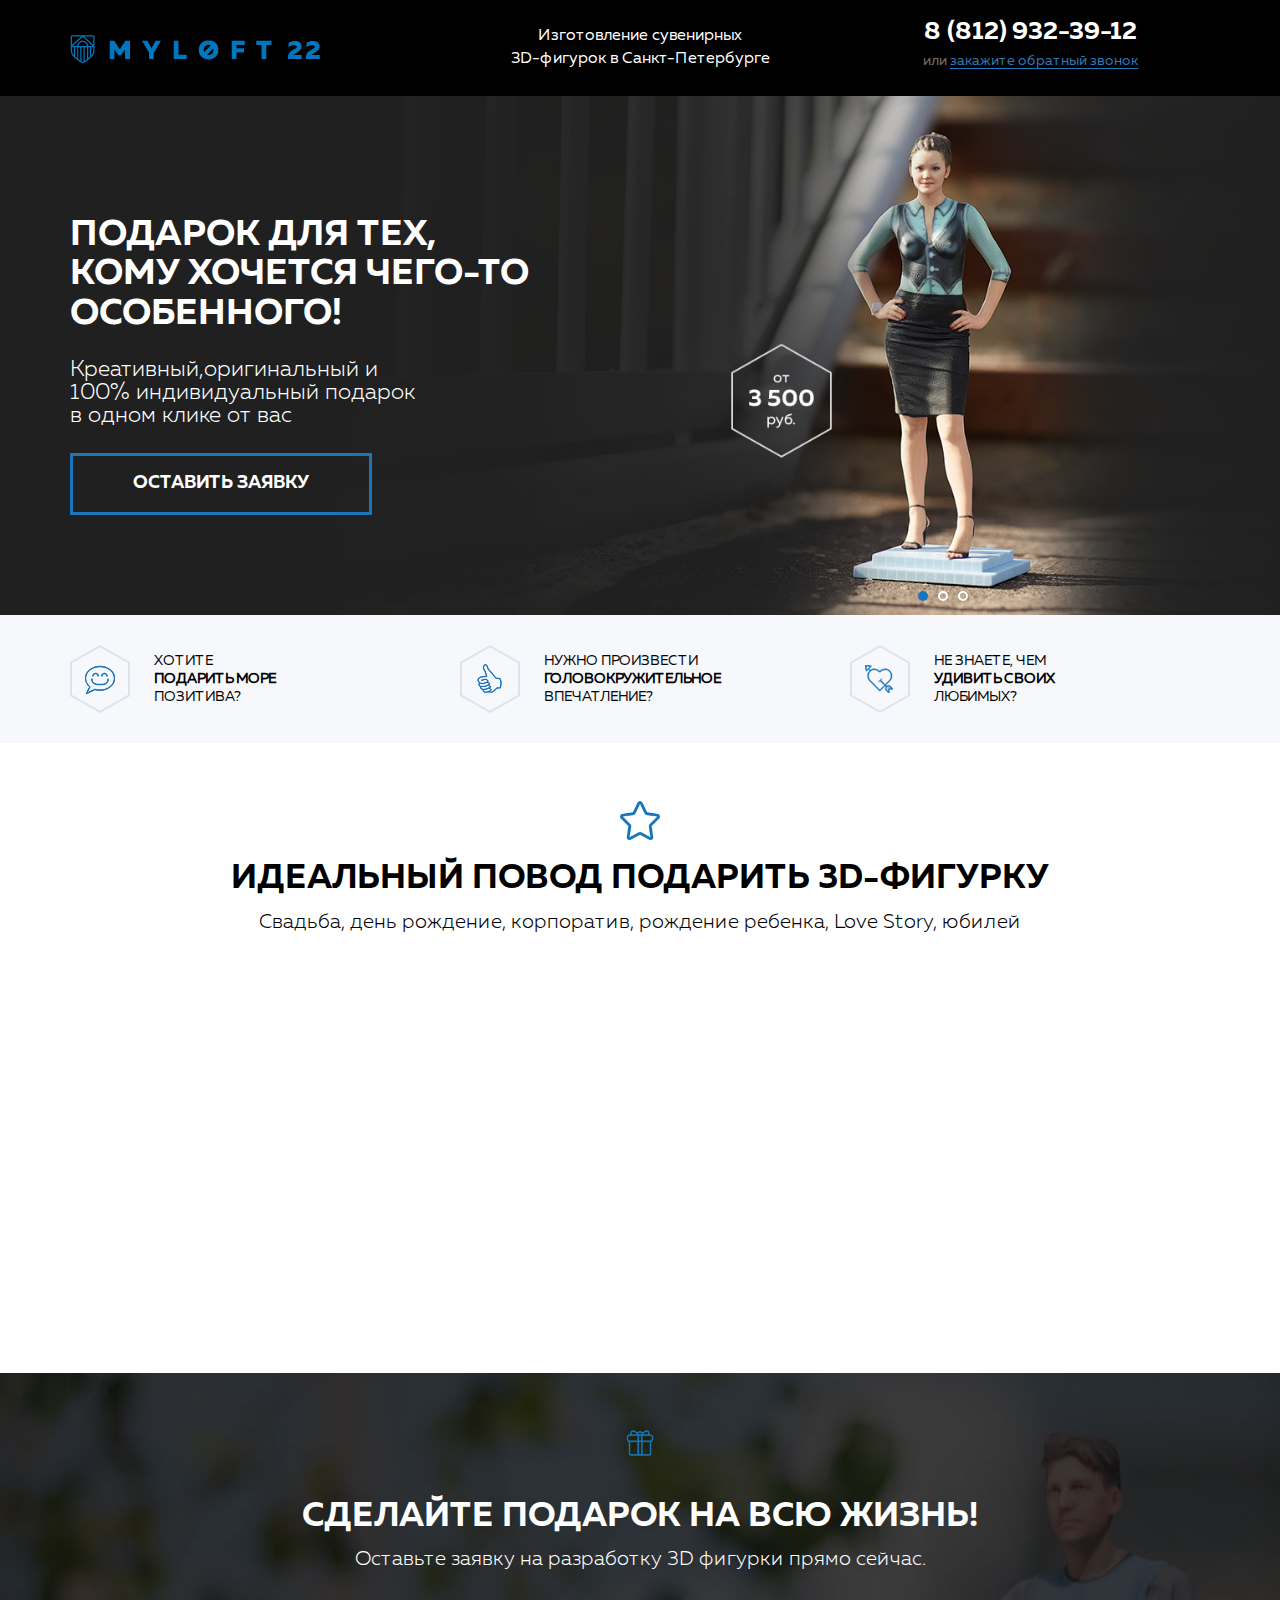
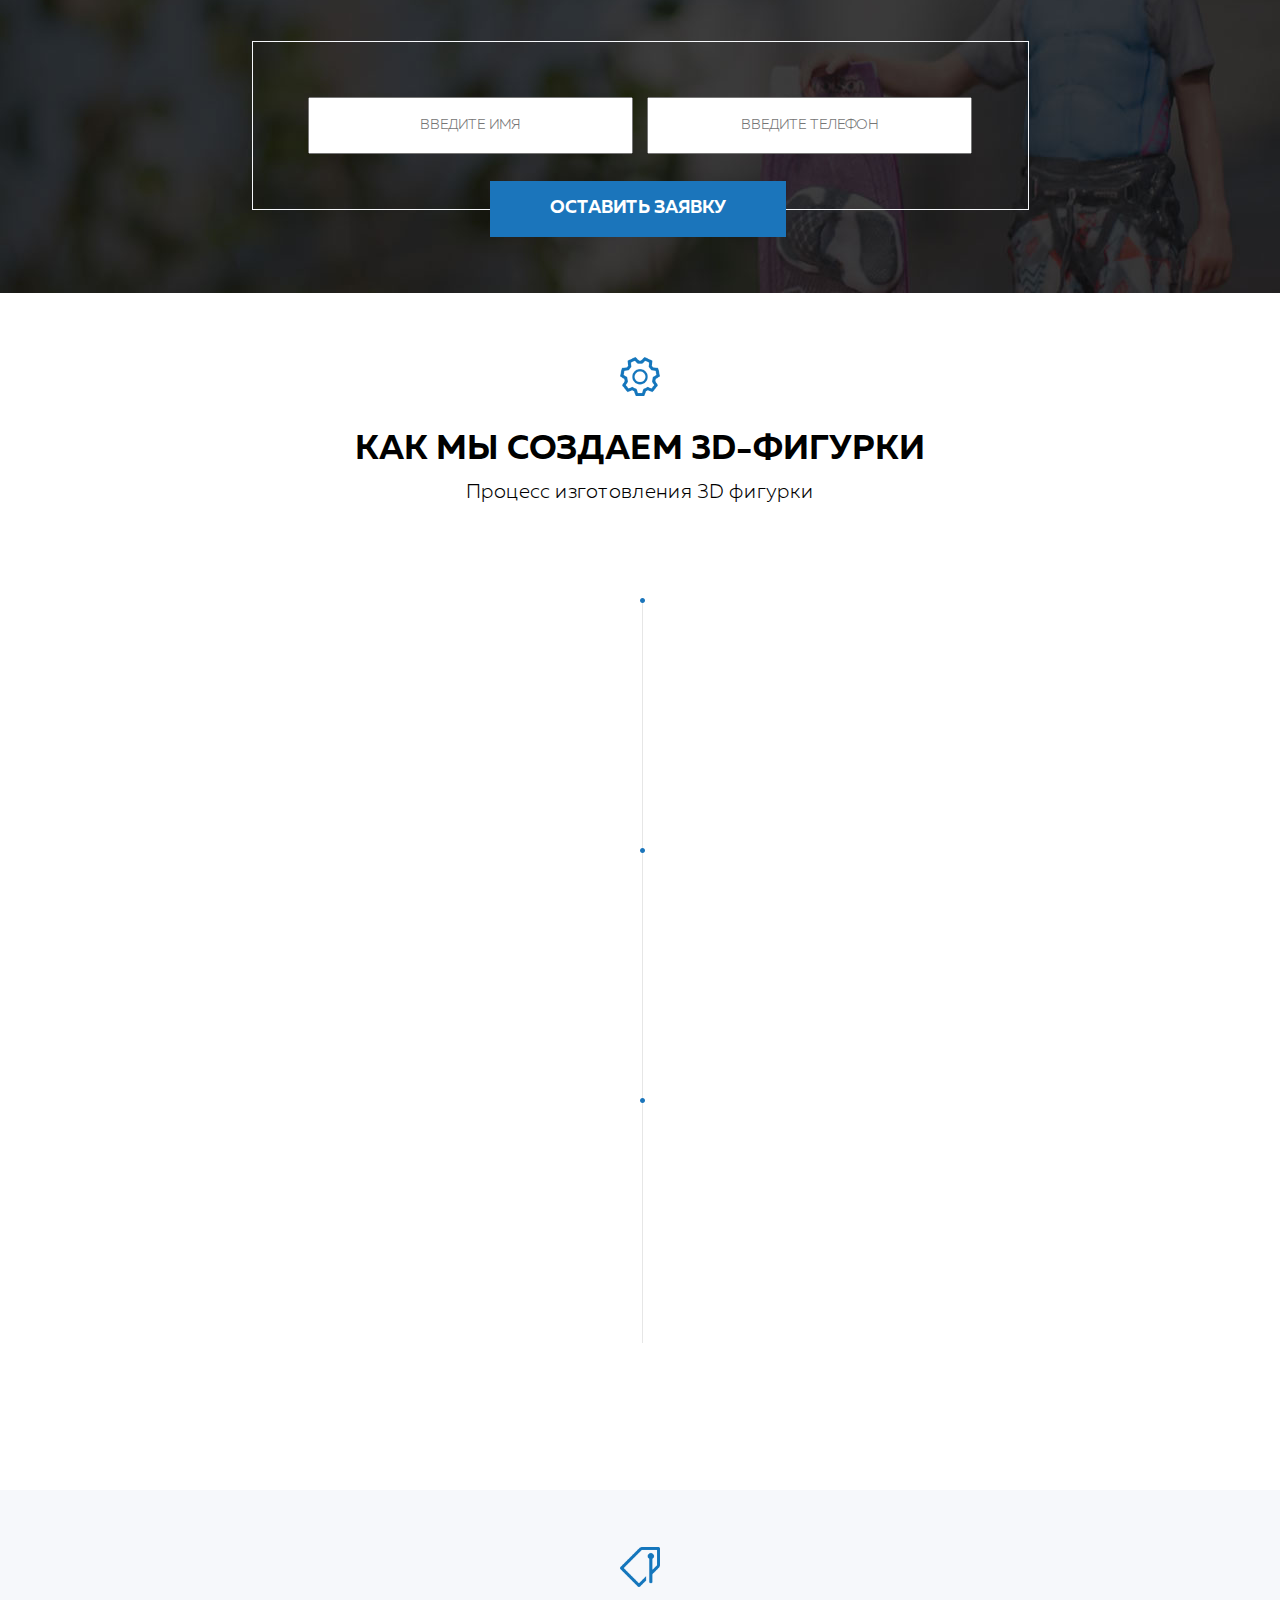
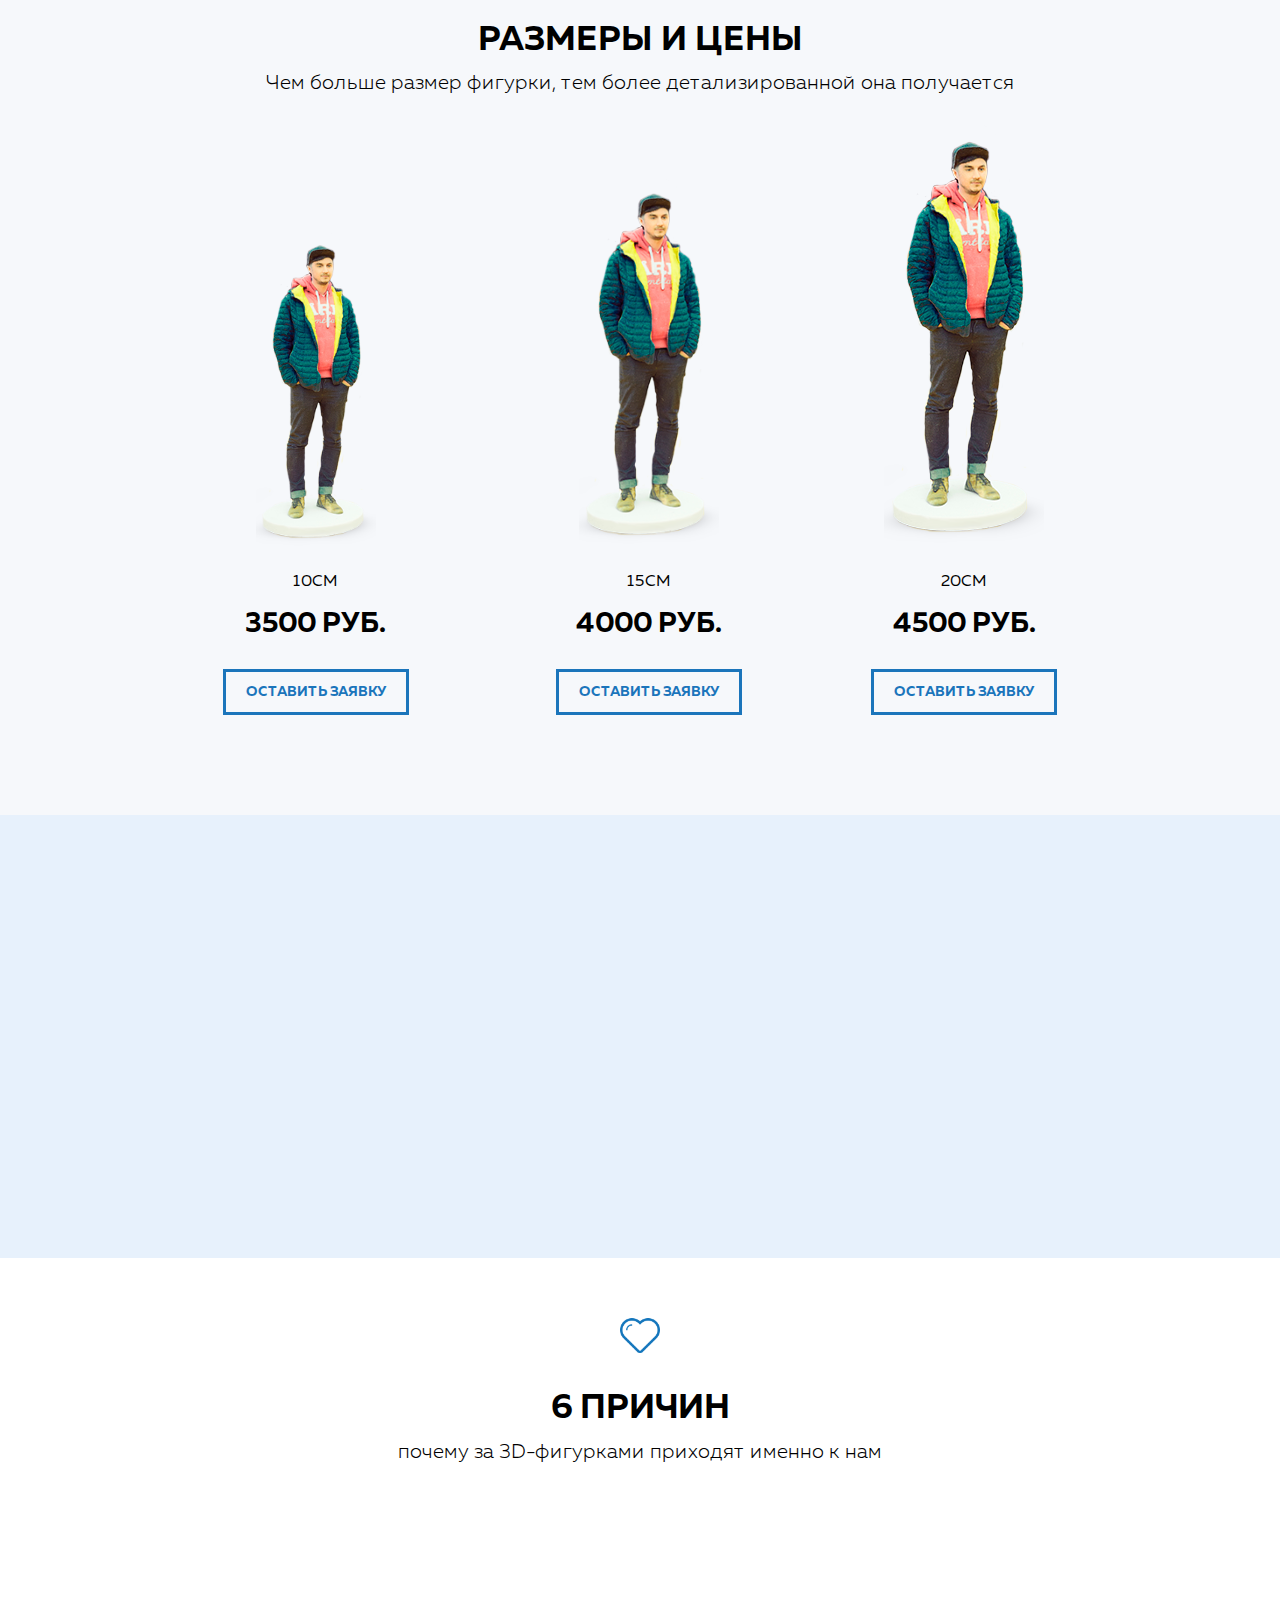
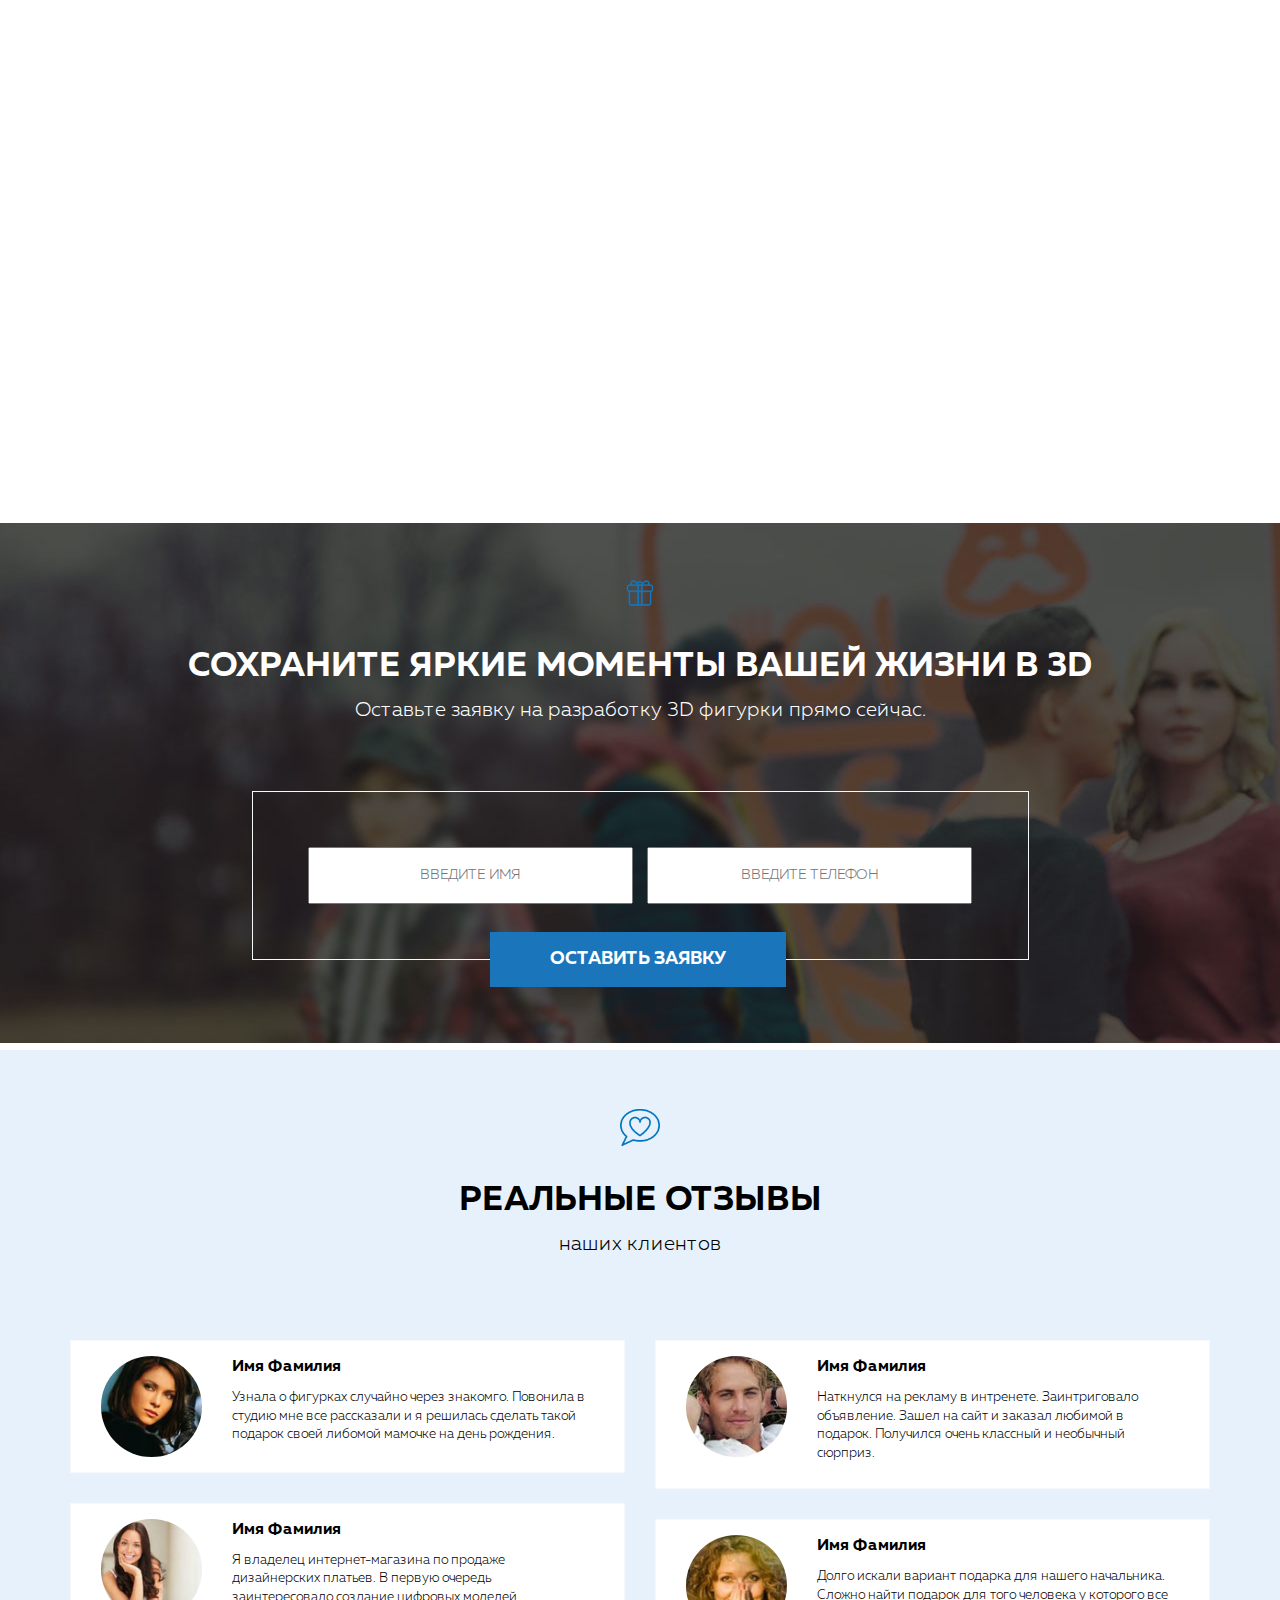
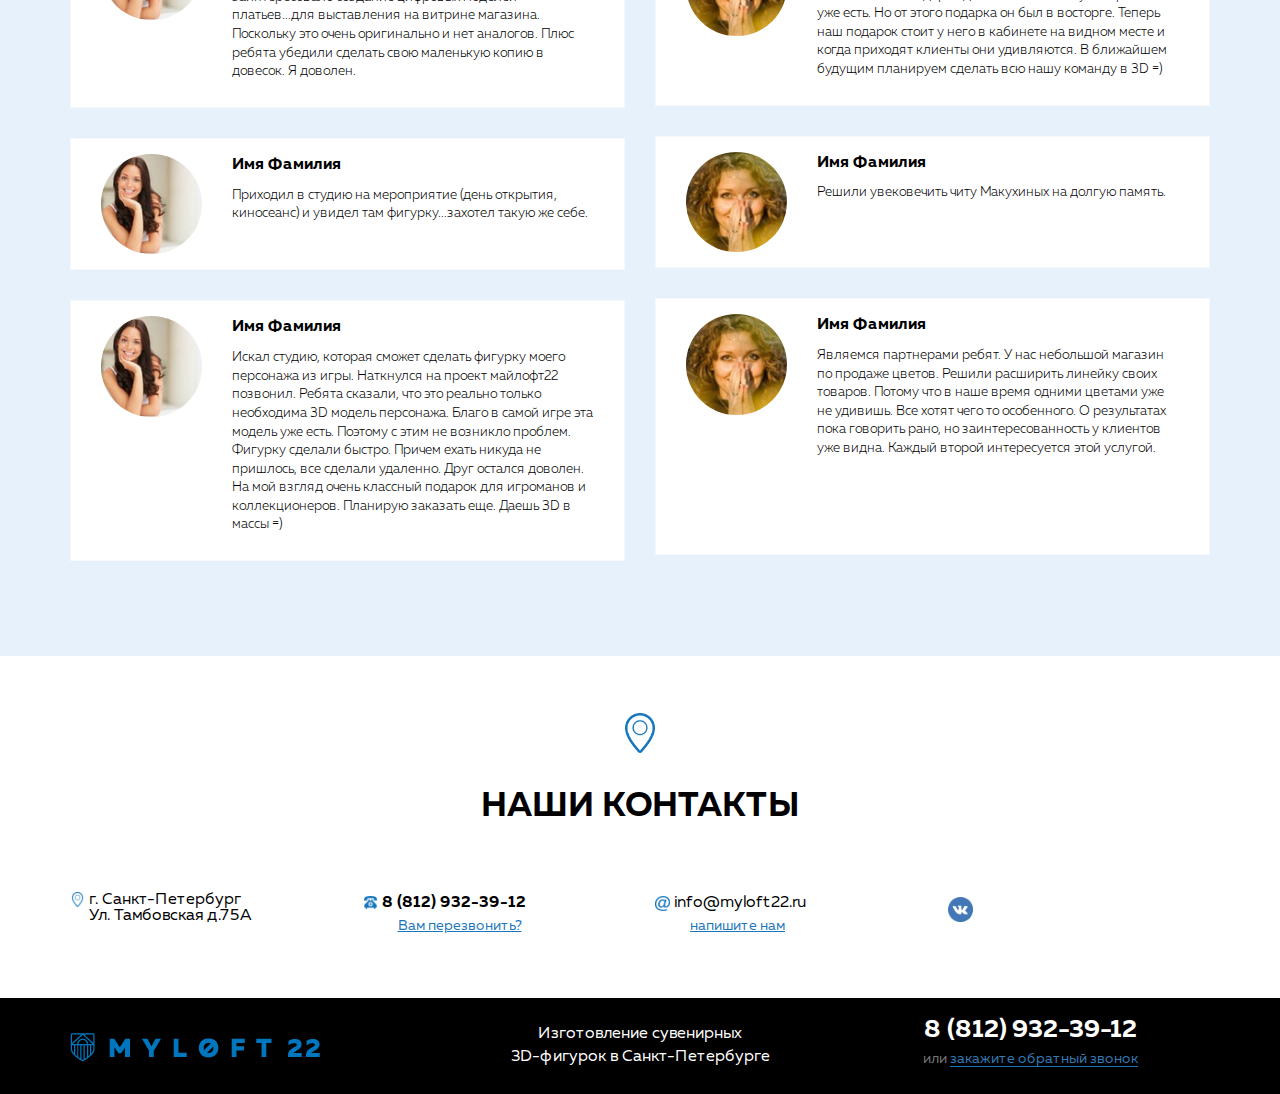
<file: 3d_Fabric — копия/index.html>
<!DOCTYPE html>
<html lang="ru">
<head>
	<meta charset="utf-8">
    <meta http-equiv="X-UA-Compatible" content="IE=edge">
    <meta name="viewport" content="width=device-width, initial-scale=1">
    <title>Myloft22 | 3D-фигурки</title>

    <!-- Bootstrap -->
    <link href="css/bootstrap.min.css" rel="stylesheet">
    <link rel="stylesheet" href="css/font-awesome.min.css">
    <link rel="stylesheet" href="slick/slick-theme.css">
    <link rel="stylesheet" href="slick/slick.css">
    <link rel="stylesheet" href="css/animate.css">
    <link rel="stylesheet" href="css/style.css">

    <!-- HTML5 shim and Respond.js for IE8 support of HTML5 elements and media queries -->
    <!-- WARNING: Respond.js doesn't work if you view the page via file:// -->
    <!--[if lt IE 9]>
      <script src="https://oss.maxcdn.com/html5shiv/3.7.3/html5shiv.min.js"></script>
      <script src="https://oss.maxcdn.com/respond/1.4.2/respond.min.js"></script>
    <![endif]-->
</head>
<body>
	<header id="hdr">
		<div class="container">
			<div class="row logo">
				<div class="col-lg-4 col-md-3 col-sm-3 col-xs-6 logo-img">
					<a href="#main"><img class="img-responsive" src="img/logo.png" alt="Логотип"></a>
				</div>
				<div class="col-lg-4 col-lg-offset-0 col-md-4 col-sm-4 col-md-offset-1 col-xs-6 text-center logo-text">
					<p>Изготовление сувенирных <br>3D-фигурок в Санкт-Петербурге</p>
				</div>
				<div class="col-lg-4 col-md-4 col-sm-4 text-center logo-contacts">
					<p><span class="tel">8 (812) 932-39-12</span><br> или <a href="#" data-toggle="modal" data-target="#modal-call">закажите обратный звонок</a></p>
				</div>
			</div>
		</div>
	</header>

	<section id="main">
		<div class="main-slider">
			<div class="main-slider-block">
				<div class="container">
					<div class="row">
						<div class="col-xs-12">
							<h1>ПОДАРОК ДЛЯ ТЕХ,<br>КОМУ ХОЧЕТСЯ ЧЕГО-ТО<br>ОСОБЕННОГО!</h1>
							<p>Креативный,оригинальный и<br>100% индивидуальный подарок<br> 
						в одном клике от вас</p>
							<button class="form-button" data-toggle="modal" data-target="#modal-request">Оставить заявку</button>
						</div>
					</div>
				</div>
			</div>
			<div class="main-slider-block">
				<div class="container">
					<div class="row">
						<div class="col-xs-12">
							<h1>ПОДАРОК ДЛЯ ТЕХ,<br>КОМУ ХОЧЕТСЯ ЧЕГО-ТО<br>ОСОБЕННОГО!</h1>
							<p>Креативный,оригинальный и<br>100% индивидуальный подарок<br> 
						в одном клике от вас</p>
							<button class="form-button" data-toggle="modal" data-target="#modal-request">Оставить заявку</button>
						</div>
					</div>
				</div>
			</div>
			<div class="main-slider-block">
				<div class="container">
					<div class="row">
						<div class="col-xs-12">
							<h1>ПОДАРОК ДЛЯ ТЕХ,<br>КОМУ ХОЧЕТСЯ ЧЕГО-ТО<br>ОСОБЕННОГО!</h1>
							<p>Креативный,оригинальный и<br>100% индивидуальный подарок<br> 
						в одном клике от вас</p>
							<button class="form-button" data-toggle="modal" data-target="#modal-request">Оставить заявку</button>
						</div>
					</div>
				</div>
			</div>
		</div>
	</section>

	<section id="after-main">
		<div class="container">
			<div class="row">
				<div class="col-sm-4 col-xs-12 wow fadeInDown" data-wow-delay=".5s">
					<img class="img-responsive re-position  re-position-center-1" src="img/smile.png" alt="Фигура">
					<p>Хотите<br><span class="bold">подарить море</span><br>позитива?</p>
				</div>
				<div class="col-sm-4 col-xs-12 wow fadeInDown" data-wow-delay="1s">
					<img class="img-responsive re-position  re-position-center-2" src="img/thumb.png" alt="Фигура">
					<p>Нужно произвести<br><span class="bold">головокружительное</span><br>впечатление?</p>
				</div>
				<div class="col-sm-4 col-xs-12 wow fadeInDown" data-wow-delay="1.5s">
					<img class="img-responsive re-position  re-position-center-3" src="img/heart.png" alt="Фигура">
					<p>Не знаете, чем<br><span class="bold">удивить своих</span><br>любимых?</p>
				</div>
			</div>
		</div>
	</section>

	<section id="perfect-occasion">
		<div class="container">
			<div class="row section-header text-center">
				<div class="col-xs-12">
					<img class="img-responsive center-block" src="img/star.png" alt="Звезда">
					<h3>ИДЕАЛЬНЫЙ ПОВОД ПОДАРИТЬ 3D-ФИГУРКУ</h3>
					<p>Свадьба, день рождение, корпоратив, рождение ребенка, Love Story, юбилей</p>
				</div>
			</div>
			<div class="row insta-plagin text-center">
				
				<!-- Горизонтальная ориентация -->
				<iframe src='inwidget/index.php?width=800&inline=7&view=14&toolbar=false' scrolling='no' frameborder='no' style='border:none;width:85%;height:295px;overflow:hidden;margin-left:15%'></iframe>

			</div>
		</div>
	</section>

	<section id="gift-for-life">
		<div class="container">
			<div class="row section-header text-center">
				<div class="col-xs-12">
					<img src="img/gift.png" alt="Подарок">
					<h3>СДЕЛАЙТЕ ПОДАРОК НА ВСЮ ЖИЗНЬ!</h3>
					<p>Оставьте заявку на разработку 3D фигурки прямо сейчас.</p>
				</div>
			</div>
			<div class="col-xs-12 top-form text-center">
				<form id="ajax-gift-for-life">
					<input type="hidden" name="whatever" value="Заявка на сканирование">
					<input type="text" name="name" required placeholder="ВВЕДИТЕ ИМЯ">
					<input class="top-form-tel" type="tel" name="telephone" required placeholder="ВВЕДИТЕ ТЕЛЕФОН">
					<button class="form-button" type="submit">ОСТАВИТЬ ЗАЯВКУ</button>
				</form>
			</div>
		</div>
	</section>

	<section id="how-we-do">
		<div class="container">
			<div class="row section-header text-center">
				<img src="img/gear.png" alt="Шестеренка">
				<h3>КАК МЫ СОЗДАЕМ 3D-ФИГУРКИ</h3>
				<p>Процесс изготовления 3D фигурки</p>
			</div>
			<div class="row steps">
				<img class="img-responsive steps-line" src="img/line.png" alt="Линия">
				<div class="col-md-12 col-sm-12 col-xs-12 steps-block">
					<div class="row">
						<div class="col-md-6 col-sm-6 col-xs-6 wow fadeInLeft" data-wow-delay=".8s">
							<img class="img-responsive steps-fotos" src="img/survey.png" alt="Съемка">
						</div>
						<div class="col-md-6 col-sm-6 col-xs-6 steps-block-text wow fadeInRight" data-wow-delay=".8s">
							<p class="step">ШАГ 1</p>
							<h4>Сбор фотографий</h4>
							<p class="steps-descr">Для создания 3D модели, мы делаем большое количество снимков человека с разных сторон с помощью современного сертифицированного оборудования. Сам процесс 3D съёмки занимает не более 3-7 минут.</p>
						</div>
					</div>
				</div>
				<div class="col-md-12 col-sm-12 col-xs-12 steps-block">
					<div class="row">
						<div class="col-md-6 col-sm-6 col-xs-6 steps-block-right steps-block-text wow fadeInLeft" data-wow-delay="1.3s">
							<p class="step">ШАГ 2</p>
							<h4>Создание 3D модели</h4>
							<p class="steps-descr">Наш художник создает 3D модель на основе фотографий, наносит цвета и текстуры. Вы сможете ознакомиться с будущей фигуркой на этом этапе и внести корректировки, что позволит избежать неожиданных сюрпризов.</p>
						</div>
						<div class="col-md-6 col-sm-6 col-xs-6 wow fadeInRight" data-wow-delay="1.3s">
							<img class="img-responsive steps-fotos" src="img/mockup.png" alt="3D">
						</div>
					</div>
				</div>
				<div class="col-md-12 col-sm-12 col-xs-12 steps-block">
					<div class="row">
						<div class="col-md-6 col-sm-6 col-xs-6 wow fadeInLeft" data-wow-delay="1.8s">
							<img class="img-responsive steps-fotos" src="img/printer.png" alt="Принтер">
						</div>
						<div class="col-md-6 col-sm-6 col-xs-6 steps-block-text wow fadeInRight" data-wow-delay="1.8s">
							<p class="step">ШАГ 3</p>
							<h4>Печать фигурки на 3D принтере</h4>
							<p class="steps-descr">Утвержденная модель отправляется на печать в промышленный 3D принтер. Гипсовый порошок послойно закрепляется и печатающие головки наносят до 390 000 цветов. 
							<br>
							<br>
							Через несколько часов печати и обработки ваша 3D фигурка готова!</p>
						</div>
					</div>
				</div>
			</div>
		</div>
	</section>

	<section id="prices">
		<div class="container">
			<div class="row section-header text-center">
				<img src="img/price.png" alt="Бирка">
				<h3>Размеры и цены</h3>
				<p>Чем больше размер фигурки, тем более детализированной она получается</p>
			</div>
			<div class="row prices text-center">
				<div class="col-md-4 col-sm-4 col-xs-12 prices-most-smallet">
					<img class="img-responsive most-smallet" src="img/man.png" alt="Пример">
					<p class="prices-size">10СМ</p>
					<p class="prices-price">3500 РУБ.</p>
					<button data-toggle="modal" data-target="#modal-request" class="prices-request">ОСТАВИТЬ ЗАЯВКУ</button>
				</div>
				<div class="col-md-4 col-sm-4 col-xs-12 prices-small">
					<img class="img-responsive small" src="img/man.png" alt="Пример">
					<p class="prices-size">15СМ</p>
					<p class="prices-price">4000 РУБ.</p>
					<button data-toggle="modal" data-target="#modal-request" class="prices-request">ОСТАВИТЬ ЗАЯВКУ</button>
				</div>
				<div class="col-md-4 col-sm-4 col-xs-12 prices-normal">
					<img class="img-responsive normal" src="img/man.png" alt="Пример">
					<p class="prices-size">20СМ</p>
					<p class="prices-price">4500 РУБ.</p>
					<button data-toggle="modal" data-target="#modal-request" class="prices-request">ОСТАВИТЬ ЗАЯВКУ</button>
				</div>
			</div>
		</div>
	</section>

	<section id="certificate">
		<div class="container">
			<div class="row certificate">
				<div class="col-sm-6 wow bounceInDown" data-wow-delay="1s">
					<h4>Подарочный сертификат!</h4>
					<p>Это уникальный вариант 3 в 1! Новый интересный опыт, много положительных эмоций и, конечно, прекрасная 3д фигурка. Такой подарок точно не оставит никого равнодушным. Ведь иметь в своем портфолио не только фотографии, но и уменьшенную 3D копию себя просто здорово</p>
					<button data-toggle="modal" data-target="#modal-call" class="form-button certificate-request">ЗАКАЗАТЬ СЕРТИФИКАТ</button>
				</div>
				<div class="col-sm-6 wow bounceIn" data-wow-delay="3s">
					<img class="img-responsive" src="img/certificate.png" alt="Сертификаты">
				</div>
			</div>
		</div>
	</section>

	<section id="reasons">
		<div class="container">
			<div class="row section-header text-center">
				<img src="img/heart-icon.png" alt="Сердце">
				<h3>6 ПРИЧИН</h3>
				<p>почему за 3D-фигурками приходят именно к нам</p>
			</div>
			<div class="row reasons text-center">
				<div class="row reasons-blocks">
					<div class="col-md-4 reasons-blocks-block wow shake" data-wow-delay="3s">
						<img src="img/medal.png" alt="Медаль" class="img-responsive">
						<h4>Высокое качество</h4>
						<p>Соблюдаем все технологические процессы. Вы получите абсолютную копию человека. Схожесть до 97%.</p>
					</div>
					<div class="col-md-4 reasons-blocks-block wow shake" data-wow-delay="1s">
						<img src="img/clock.png" alt="Часы" class="img-responsive">
						<h4>Сжатые сроки</h4>
						<p>С момента сканирования у нас в студии, фигурка изготавливается 7 рабочих дней.</p>
					</div>
					<div class="col-md-4 reasons-blocks-block wow shake" data-wow-delay="4s">
						<img src="img/commerce.png" alt="Доставка" class="img-responsive">
						<h4>Бесплатная доставка</h4>
						<p>Доставку по Санкт-Петербургу в пределах КАД осуществляем БЕСПЛАТНО.</p>
					</div>
				</div>
				<div class="row reasons-blocks">
					<div class="col-md-4 reasons-blocks-block wow shake" data-wow-delay="5s">
						<img src="img/printer-icon.png" alt="Принтер" class="img-responsive">
						<h4>Профессиональное оборудование</h4>
						<p>Все наши фигурки печатаются на современном профессиональном оборудование общей стоимостью более 3 000 000 рублей.</p>
					</div>
					<div class="col-md-4 reasons-blocks-block wow shake" data-wow-delay="6s">
						<img src="img/3d.png" alt="3D" class="img-responsive">
						<h4>Цифровой двойник</h4>
						<p>Создадим Вашу компьютерную 3D модель. Которая останется с вами даже если с фигуркой что то случится.</p>
					</div>
					<div class="col-md-4 reasons-blocks-block wow shake" data-wow-delay="2s">
						<img src="img/cup.png" alt="Чашка" class="img-responsive">
						<h4>Теплая и душевная атмосфера</h4>
						<p>Угостим кофе, накормим печеньками и с удовольствием поддержим непренужденную беседу. С нами Вам будет комфортно.</p>
					</div>
				</div>
			</div>
		</div>
	</section>

	<section id="save">
		<div class="container">
			<div class="row section-header text-center">
				<div class="col-xs-12">
					<img src="img/gift.png" alt="Подарок">
					<h3>СОХРАНИТЕ ЯРКИЕ МОМЕНТЫ ВАШЕЙ ЖИЗНИ В 3D</h3>
					<p>Оставьте заявку на разработку 3D фигурки прямо сейчас.</p>
				</div>
			</div>
			<div class="col-xs-12 top-form text-center">
				<form id="ajax-save-moment">
					<input type="hidden" name="whatever" value="Заявка на сканирование">
					<input type="text" name="name" required placeholder="ВВЕДИТЕ ИМЯ">
					<input class="top-form-tel" type="tel" name="telephone" required placeholder="ВВЕДИТЕ ТЕЛЕФОН">
					<button class="form-button" type="submit">ОСТАВИТЬ ЗАЯВКУ</button>
				</form>
			</div>
		</div>
	</section>

	<section id="feedback">
		<div class="container">
			<div class="row section-header text-center">
				<img src="img/feedbadk.png" alt="Отзывы">
				<h3>РЕАЛЬНЫЕ ОТЗЫВЫ</h3>
				<p>наших клиентов</p>
			</div>
			<div class="row comments">
				<div class="col-md-6">
					<div class="row comments-block">
						<div class="col-xs-12 each-block">
							<div class="row block">
								<div class="col-xs-3">
									<img src="img/avatar-1.jpg" alt="Ававтар" class="img-responsive avatar">
								</div>
								<div class="col-xs-9">
									<p class="comments-block-name">Имя Фамилия</p>
									<p class="comments-block-descr">Узнала о фигурках случайно через знакомго. Повонила в студию мне все рассказали и я решилась сделать такой подарок своей либомой мамочке на день рождения. </p>
								</div>
							</div>
						</div>
						<div class="col-xs-12 each-block">
							<div class="row block">
								<div class="col-xs-3">
									<img src="img/avatar-2.jpg" alt="Ававтар" class="img-responsive avatar">
								</div>
								<div class="col-xs-9">
									<p class="comments-block-name">Имя Фамилия</p>
									<p class="comments-block-descr">Я владелец интернет-магазина по продаже дизайнерских платьев. В первую очередь заинтересовало создание цифровых моделей платьев...для выставления на витрине магазина. Поскольку это очень оригинально и нет аналогов. Плюс ребята убедили сделать свою маленькую копию в довесок. Я доволен.  </p>
								</div>
							</div>
						</div>
						<div class="col-xs-12 each-block">
							<div class="row block">
								<div class="col-xs-3">
									<img src="img/avatar-2.jpg" alt="Ававтар" class="img-responsive avatar">
								</div>
								<div class="col-xs-9">
									<p class="comments-block-name">Имя Фамилия</p>
									<p class="comments-block-descr">Приходил в студию на мероприятие (день открытия, киносеанс) и увидел там фигурку...захотел такую же себе.</p>
								</div>
							</div>
						</div>
						<div class="col-xs-12 each-block">
							<div class="row block">
								<div class="col-xs-3">
									<img src="img/avatar-2.jpg" alt="Ававтар" class="img-responsive avatar">
								</div>
								<div class="col-xs-9">
									<p class="comments-block-name">Имя Фамилия</p>
									<p class="comments-block-descr">Искал студию, которая сможет сделать фигурку моего персонажа из игры. Наткнулся на проект майлофт22 позвонил. Ребята сказали, что это реально только необходима 3D модель персонажа. Благо в самой игре эта модель уже есть. Поэтому с этим не возникло проблем. Фигурку сделали быстро. Причем ехать никуда не пришлось, все сделали удаленно. Друг остался доволен. На мой взгляд очень классный подарок для игроманов и коллекционеров. Планирую заказать еще. Даешь 3D в массы =)  </p>
								</div>
							</div>
						</div>
					</div>
				</div>
				<div class="col-md-6">
					<div class="row comments-block">
						<div class="col-xs-12 each-block">
							<div class="row block">
								<div class="col-xs-3">
									<img src="img/avatar-4.jpg" alt="Ававтар" class="img-responsive avatar">
								</div>
								<div class="col-xs-9">
									<p class="comments-block-name">Имя Фамилия</p>
									<p class="comments-block-descr">Наткнулся на рекламу в интренете. Заинтриговало объявление. Зашел на сайт и заказал любимой в подарок. Получился очень классный и необычный сюрприз.  </p>
								</div>
							</div>
						</div>
						<div class="col-xs-12 each-block">
							<div class="row block alignment">
								<div class="col-xs-3">
									<img src="img/avatar-3.jpg" alt="Ававтар" class="img-responsive avatar">
								</div>
								<div class="col-xs-9">
									<p class="comments-block-name">Имя Фамилия</p>
									<p class="comments-block-descr">Долго искали вариант подарка для нашего начальника. Сложно найти подарок для того человека у которого все уже есть. Но от этого подарка он был в восторге. Теперь наш подарок стоит у него в кабинете на видном месте и когда приходят клиенты они удивляются. В ближайшем будущим планируем сделать всю нашу команду в 3D =)  </p>
								</div>
							</div>
						</div>
						<div class="col-xs-12 each-block">
							<div class="row block alignment-2">
								<div class="col-xs-3">
									<img src="img/avatar-3.jpg" alt="Ававтар" class="img-responsive avatar">
								</div>
								<div class="col-xs-9">
									<p class="comments-block-name">Имя Фамилия</p>
									<p class="comments-block-descr">Решили увековечить читу Макухиных на долгую память.</p>
								</div>
							</div>
						</div>
						<div class="col-xs-12 each-block">
							<div class="row block padding-bottom">
								<div class="col-xs-3">
									<img src="img/avatar-3.jpg" alt="Ававтар" class="img-responsive avatar">
								</div>
								<div class="col-xs-9">
									<p class="comments-block-name">Имя Фамилия</p>
									<p class="comments-block-descr">Являемся партнерами ребят. У нас небольшой магазин по продаже цветов. Решили расширить линейку своих товаров. Потому что в наше время одними цветами уже не удивишь. Все хотят чего то особенного. О результатах пока говорить рано, но заинтересованность у клиентов уже видна. Каждый второй интересуется этой услугой.  </p>
								</div>
							</div>
						</div>
					</div>
				</div>
			</div>
		</div>
	</section>

	<section id="contacts">
		<div class="container">
			<div class="row section-header text-center">
				<img src="img/pointer.png" alt="Указатель">
				<h3>НАШИ КОНТАКТЫ</h3>
			</div>
			<div class="row contacts">
				<div class="col-md-3 col-sm-3 col-xs-6">
					<img class="pointer" src="img/pointer.png" alt="Указатель">
					<p>г. Санкт-Петербург<br>Ул. Тамбовская д.75А </p>
				</div>
				<div class="col-md-3 col-sm-3 col-xs-6">
					<img class="phone" src="img/phone.png" alt="Телефон">
					<p class="call">8 (812) 932-39-12</p>
					<br>
					<a class="callback" href="#" data-toggle="modal" data-target="#modal-call">Вам перезвонить?</a>
				</div>
				<div class="col-md-3 col-sm-3 col-xs-6">
					<img src="img/dog.png" alt="Собачка">
					<p>info@myloft22.ru</p>
					<br>
					<a class="callback" href="mailto:info@myloft22.ru">напишите нам</a>
				</div>
				<div class="col-md-3 col-sm-3 col-xs-6">
					<a href="https://vk.com"><img class="vk" src="img/vk.png" alt="VK"></a>
				</div>
			</div>
		</div>
	</section>

	<section id="map">
		<script type="text/javascript" charset="utf-8" async src="https://api-maps.yandex.ru/services/constructor/1.0/js/?um=constructor%3A3700694bd5411ca2a46f0eb54bcc782143994476334f39006db5dc1c4ed77596&amp;width=100%25&amp;height=400&amp;lang=ru_RU&amp;scroll=false"></script>
	</section>

	<footer id="foo">
		<div class="container">
			<div class="row logo">
				<div class="col-lg-4 col-md-3 col-sm-3 col-xs-6 logo-img">
					<a href="#main"><img class="img-responsive" src="img/logo.png" alt="Логотип"></a>
				</div>
				<div class="col-lg-4 col-lg-offset-0 col-md-4 col-sm-4 col-md-offset-1 col-xs-6 text-center logo-text">
					<p>Изготовление сувенирных <br>3D-фигурок в Санкт-Петербурге</p>
				</div>
				<div class="col-lg-4 col-md-4 col-sm-4 text-center logo-contacts">
					<p><span class="tel">8 (812) 932-39-12</span><br> или <a href="#" data-toggle="modal" data-target="#modal-call">закажите обратный звонок</a></p>
				</div>
			</div>
		</div>
	</footer>


	<!-- Modal Call -->
	<div class="modal fade" id="modal-call" tabindex="-1" role="dialog">
	  <div class="modal-dialog" role="document">
	    <div class="modal-content">
	      <div class="modal-header">
	        <button type="button" class="close" data-dismiss="modal" aria-label="Close"><span aria-hidden="true">&times;</span></button>
	        <h4 class="modal-title">Закажите звонок<br> нашего консультанта</h4>
	      </div>
	      <div class="modal-body">
	        <form class="modal-form" id="modal-call-ajax">
	        	<input type="hidden" name="whatever" value="Заказан звонок">
	        	<input type="text" name="name" required placeholder="ВАШЕ ИМЯ">
	        	<input type="tel" name="telephone" required placeholder="ВАШ ТЕЛЕФОН">
	        	<button type="submit" class="form-button modal-form-button">Заказать звонок</button>
	        </form>
	      </div>
	    </div><!-- /.modal-content -->
	  </div><!-- /.modal-dialog -->
	</div><!-- /.modal -->

	<!-- Modal Request -->
	<div class="modal fade" id="modal-request" tabindex="-1" role="dialog">
	  <div class="modal-dialog" role="document">
	    <div class="modal-content">
	      <div class="modal-header">
	        <button type="button" class="close" data-dismiss="modal" aria-label="Close"><span aria-hidden="true">&times;</span></button>
	        <h4 class="modal-title">Оставьте заявку<br> на 3d сканирование</h4>
	      </div>
	      <div class="modal-body">
	        <form class="modal-form" id="modal-request-ajax">
	        	<input type="hidden" name="whatever" value="Заявка на сканирование">
	        	<input type="text" name="name" required placeholder="ВАШЕ ИМЯ">
	        	<input type="tel" name="telephone" required placeholder="ВАШ ТЕЛЕФОН">
	        	<button type="submit" class="form-button modal-form-button">оставить заявку</button>
	        </form>
	      </div>
	    </div><!-- /.modal-content -->
	  </div><!-- /.modal-dialog -->
	</div><!-- /.modal -->

	<!-- Modal thanks -->
	<div class="modal fade" id="modal-thanks" tabindex="-1" role="dialog">
	  <div class="modal-dialog" role="document">
	    <div class="modal-content">
	      <div class="modal-header">
	        <button type="button" class="close" data-dismiss="modal" aria-label="Close"><span aria-hidden="true">&times;</span></button>
	        <h4 class="modal-title">Спасибо за вашу заявку!</h4>
	        <p class="text-center">Наш менеджер свяжется<br>с Вами в ближайшее время.</p>
	      </div>
	    </div><!-- /.modal-content -->
	  </div><!-- /.modal-dialog -->
	</div><!-- /.modal -->


	<!-- jQuery (necessary for Bootstrap's JavaScript plugins) -->
    <!-- <script src="https://ajax.googleapis.com/ajax/libs/jquery/1.12.4/jquery.min.js"></script> -->
    <script src="https://ajax.googleapis.com/ajax/libs/jquery/1.11.0/jquery.min.js"></script>
    <!-- <script src="js/jquery-3.2.1.min.js"></script> -->


     <script src="js/bootstrap.min.js"></script>
	
	<script src="slick/slick.min.js"></script>

	<script src="js/wow.min.js"></script>
	<!-- <script src="js/jquery.data-parallax.min.js"></script> -->
    <script>
    	$(document).ready(function(){
		  $('.main-slider').slick({
		  	arrows: false,
		  	dots: true
		  });
		});
    </script>

    <script>
    	new WOW().init();
    </script>

    <!-- Отправка формы с модального окна -->
	<script>
      $(document).ready(function() {
        $("#modal-call-ajax").submit(function() {
          $.ajax({
            type: "POST",
            url: "send-modal.php",
            data: $(this).serialize()
          }).done(function() {
          $(this).find("input").val("");
          $("#modal-thanks").modal("show");
          $("#modal-call-ajax").trigger("reset");
          $("#modal-call").modal("hide");
            });
        	return false;
        });
      });
    </script>
    <script>
      $(document).ready(function() {
        $("#modal-request-ajax").submit(function() {
          $.ajax({
            type: "POST",
            url: "send-modal.php",
            data: $(this).serialize()
          }).done(function() {
          $(this).find("input").val("");
          $("#modal-thanks").modal("show");
          $("#modal-request-ajax").trigger("reset");
          $("#modal-request").modal("hide");
            });
        	return false;
        });
      });
    </script>

	<!-- Отправка форма со страницы -->
	<script>
      $(document).ready(function() {
        $("#ajax-gift-for-life").submit(function() {
          $.ajax({
            type: "POST",
            url: "send-modal.php",
            data: $(this).serialize()
          }).done(function() {
          $(this).find("input").val("");
          $("#modal-thanks").modal("show");
          $("#ajax-gift-for-life").trigger("reset");
            });
        	return false;
        });
      });
    </script>
    <script>
      $(document).ready(function() {
        $("#ajax-save-moment").submit(function() {
          $.ajax({
            type: "POST",
            url: "send-modal.php",
            data: $(this).serialize()
          }).done(function() {
          $(this).find("input").val("");
          $("#modal-thanks").modal("show");
          $("#ajax-save-moment").trigger("reset");
            });
        	return false;
        });
      });
    </script>

    
</body>
</html>
</file>
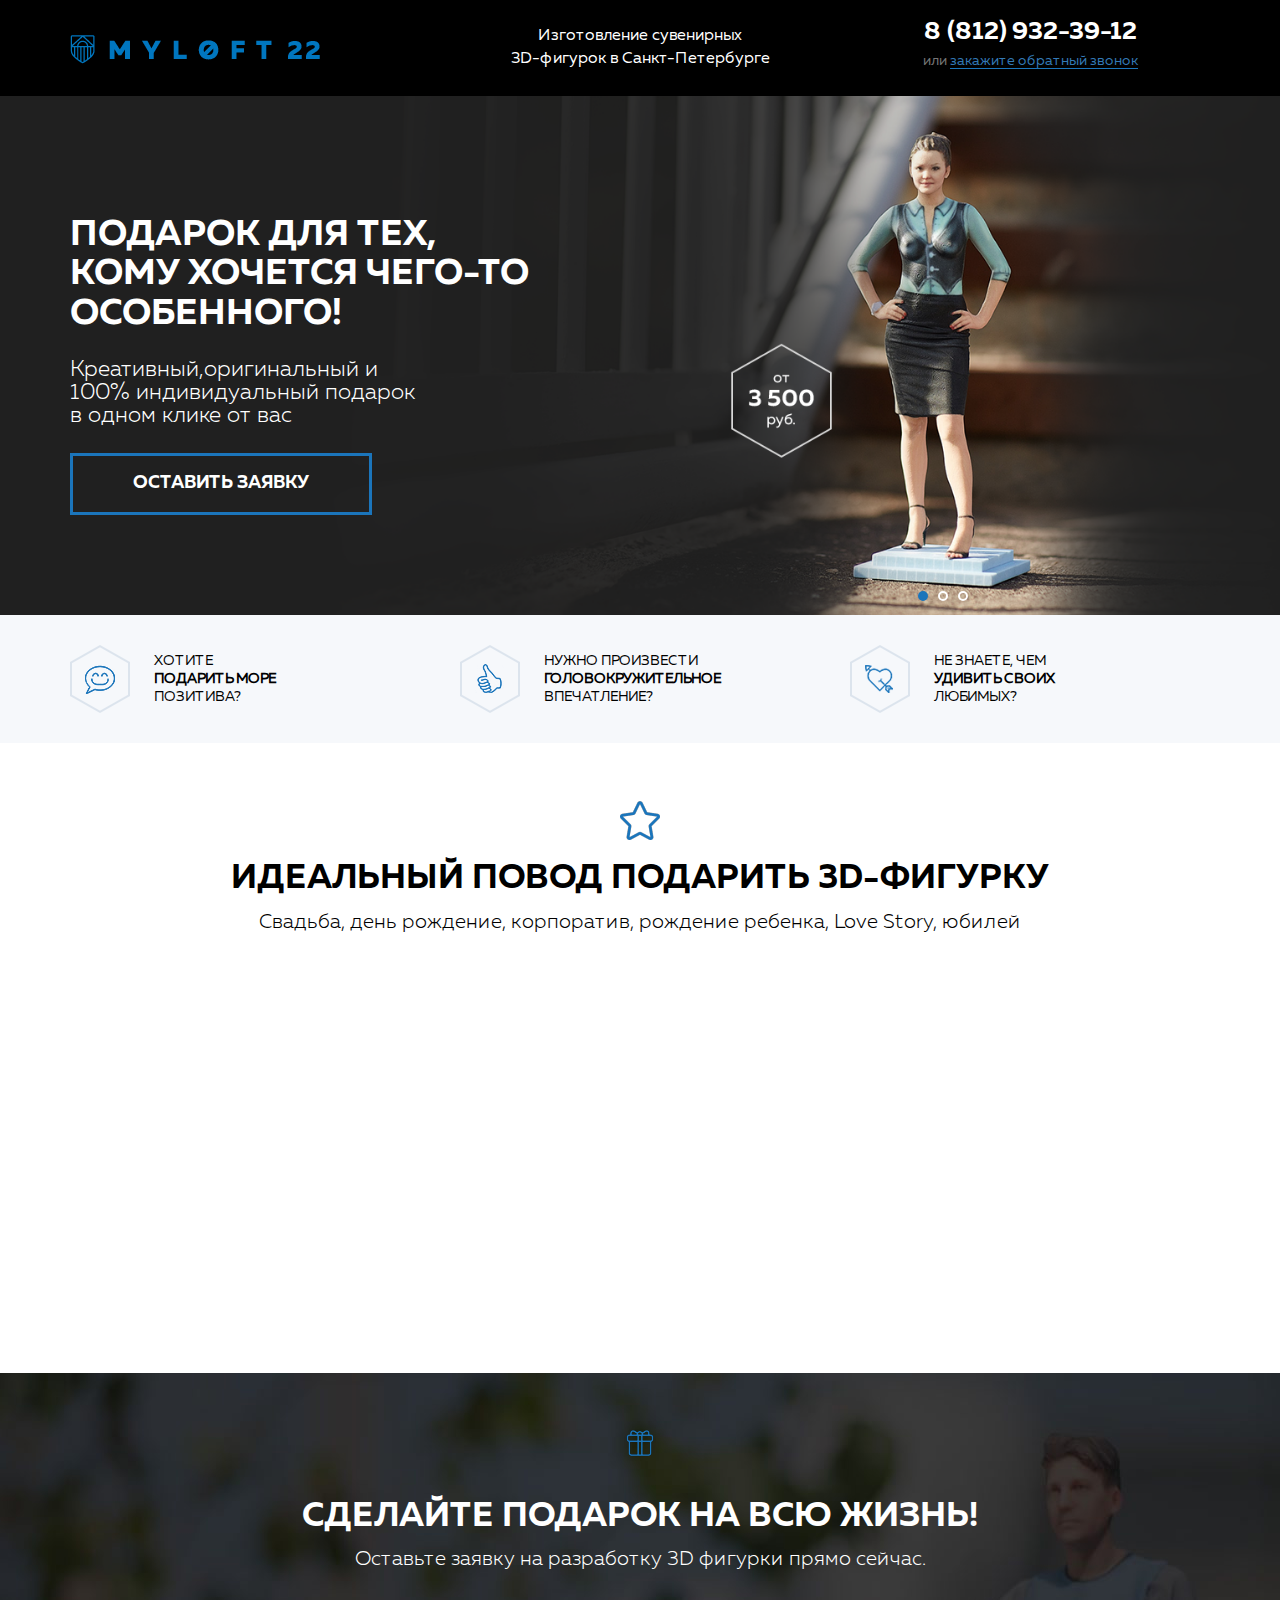
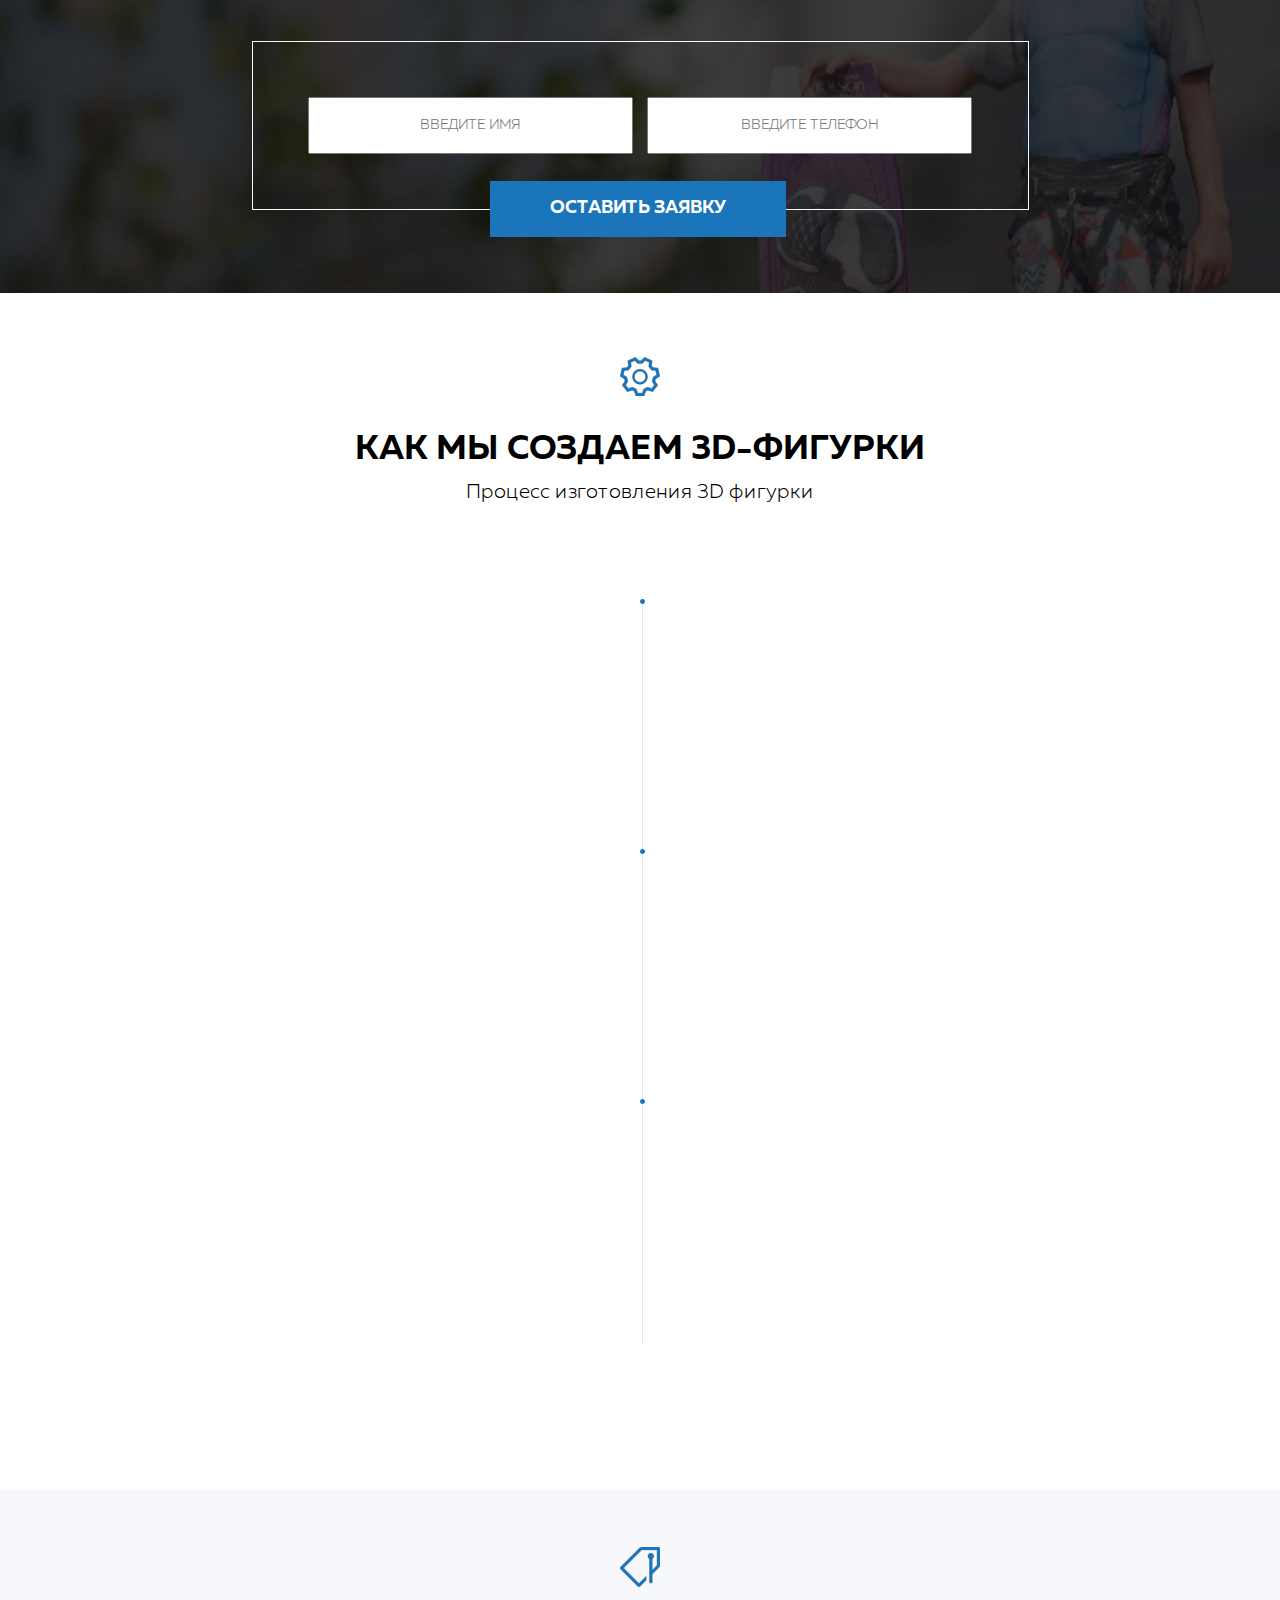
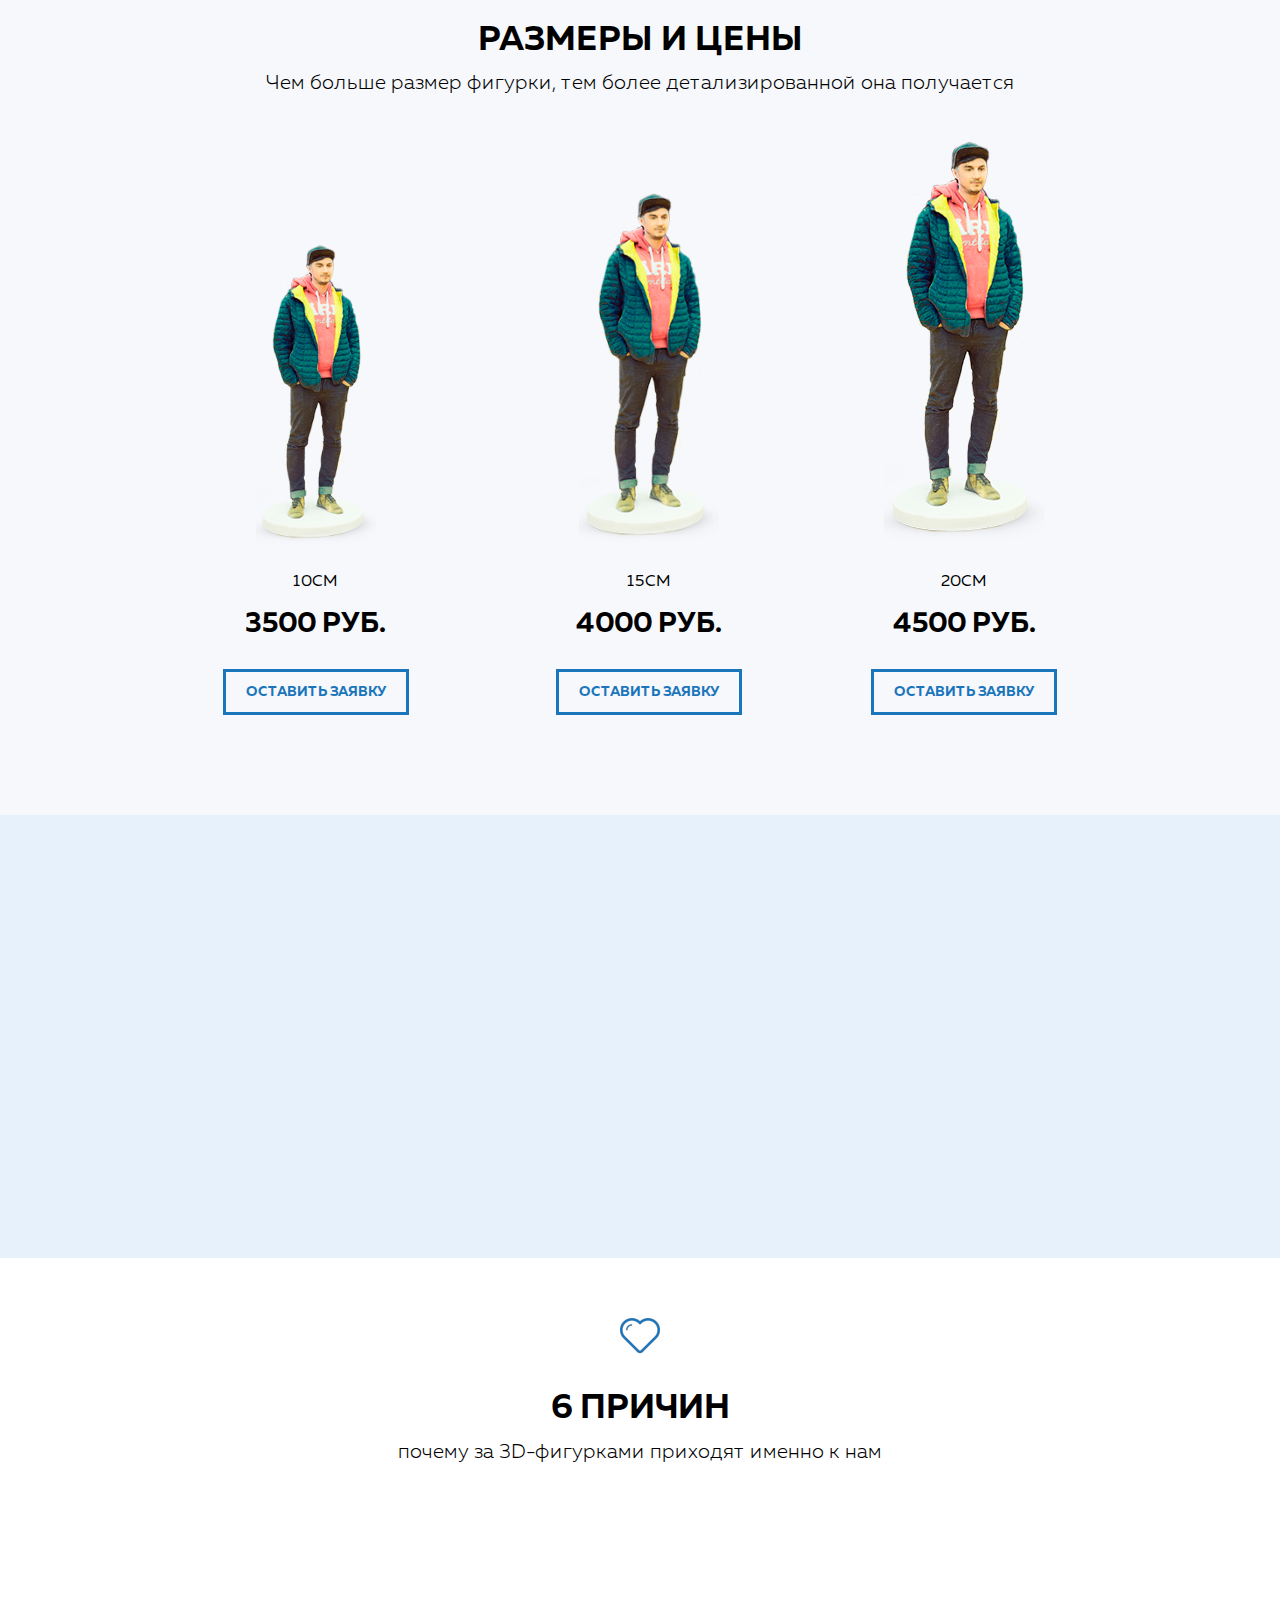
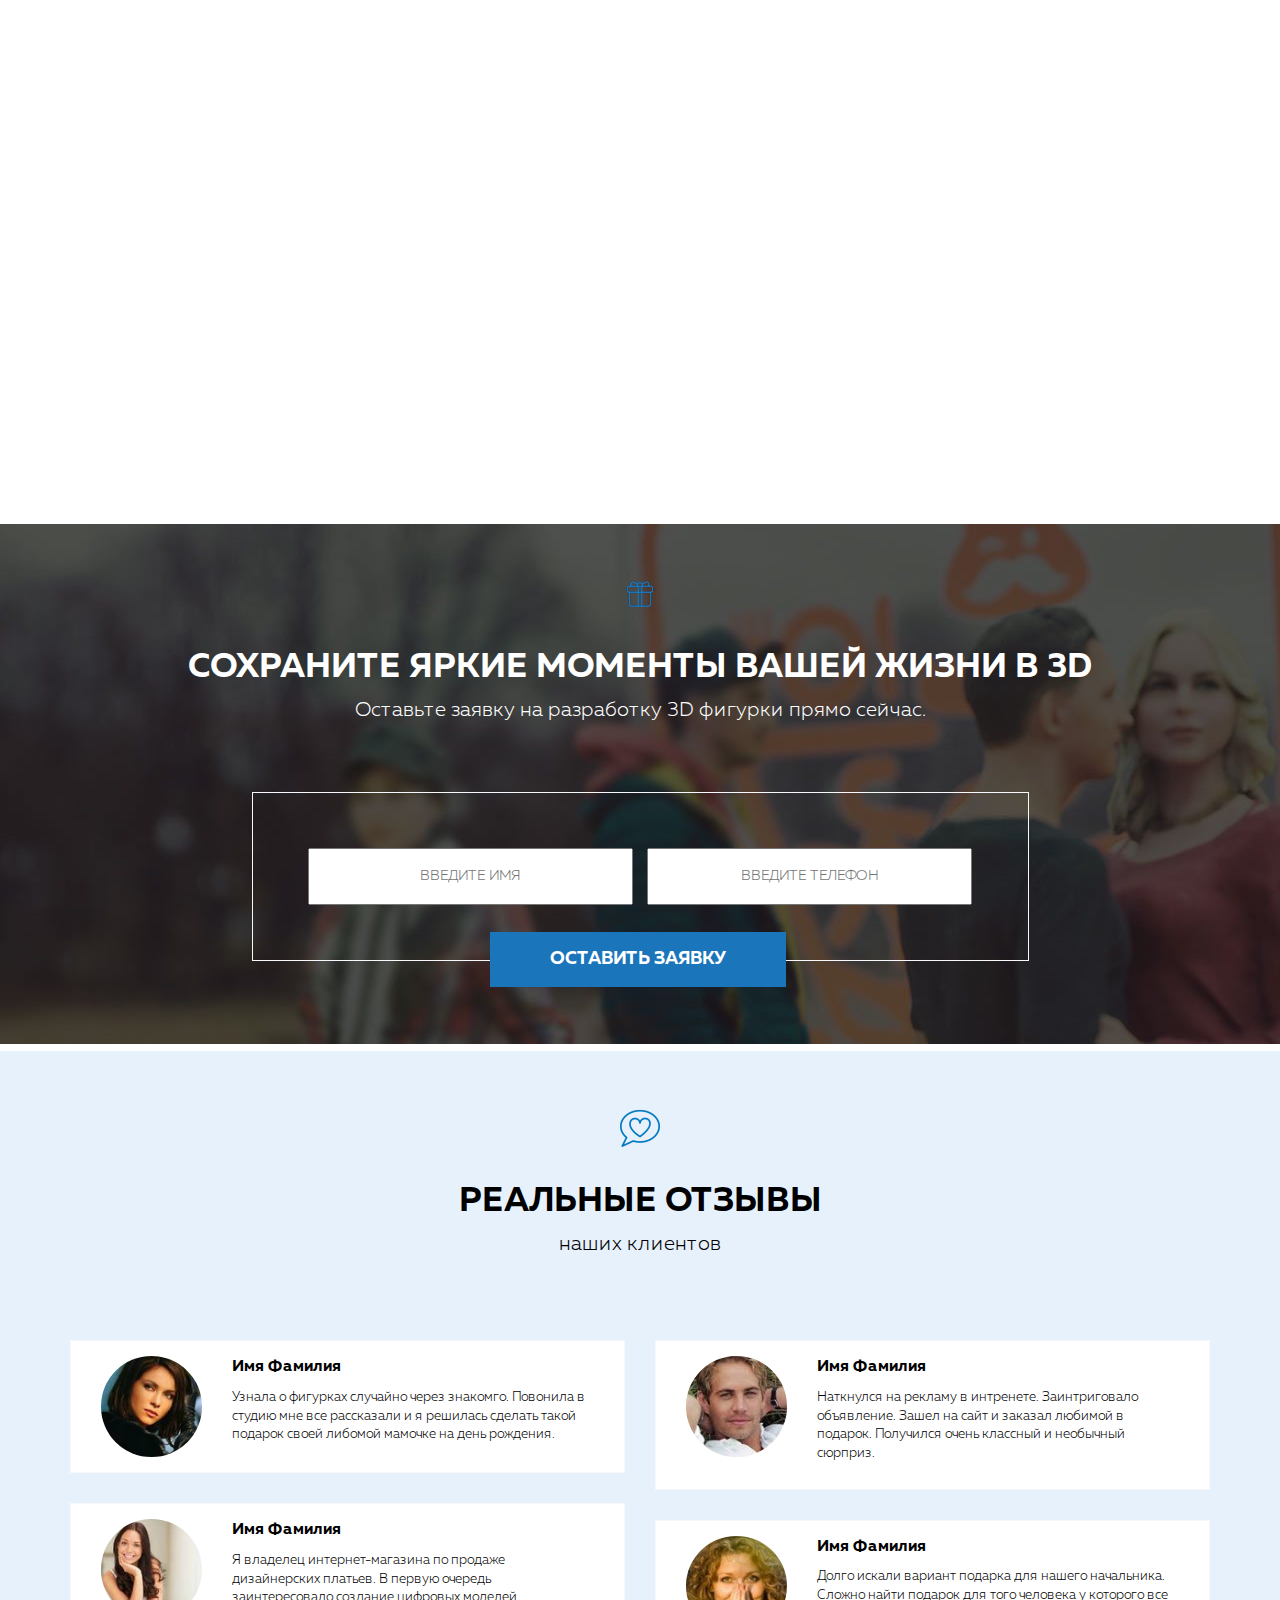
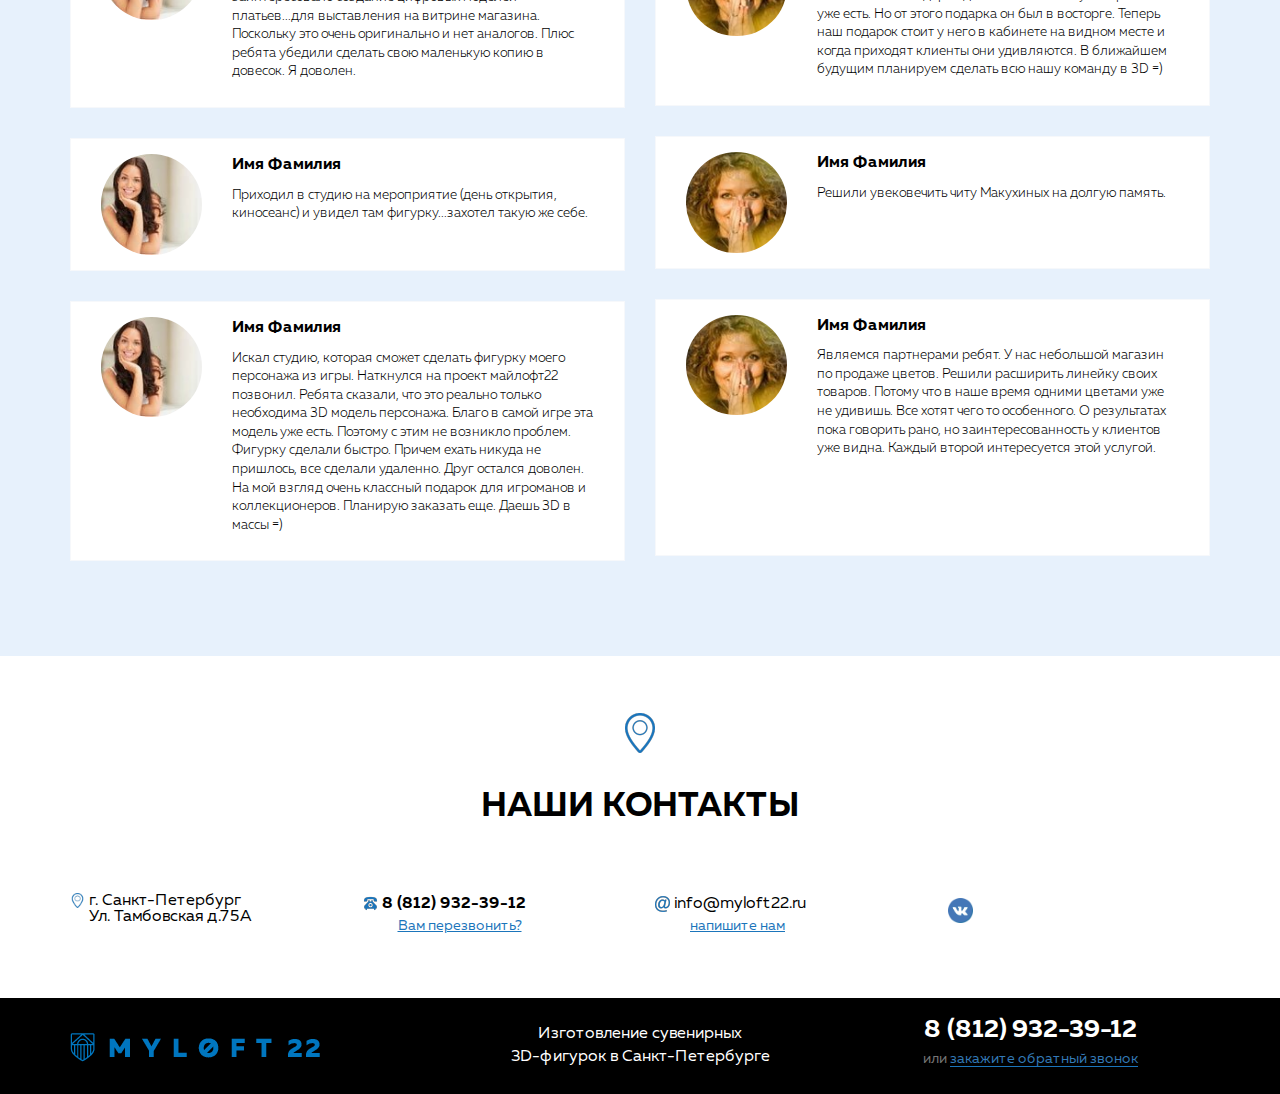
<file: 3d_Fabric/index.html>
<!DOCTYPE html>
<html lang="ru">
<head>
	<meta charset="utf-8">
    <meta http-equiv="X-UA-Compatible" content="IE=edge">
    <meta name="viewport" content="width=device-width, initial-scale=1">
    <title>Myloft22 | 3D-фигурки</title>

    <!-- Bootstrap -->
    <style>
    	html{font-family:sans-serif;-ms-text-size-adjust:100%;-webkit-text-size-adjust:100%}body{margin:0}article,aside,details,figcaption,figure,footer,header,hgroup,main,menu,nav,section,summary{display:block}audio,canvas,progress,video{display:inline-block;vertical-align:baseline}audio:not([controls]){display:none;height:0}[hidden],template{display:none}a{background-color:transparent}a:active,a:hover{outline:0}abbr[title]{border-bottom:1px dotted}b,strong{font-weight:bold}dfn{font-style:italic}h1{font-size:2em;margin:0.67em 0}mark{background:#ff0;color:#000}small{font-size:80%}sub,sup{font-size:75%;line-height:0;position:relative;vertical-align:baseline}sup{top:-0.5em}sub{bottom:-0.25em}img{border:0}svg:not(:root){overflow:hidden}figure{margin:1em 40px}hr{-webkit-box-sizing:content-box;-moz-box-sizing:content-box;box-sizing:content-box;height:0}pre{overflow:auto}code,kbd,pre,samp{font-family:monospace, monospace;font-size:1em}button,input,optgroup,select,textarea{color:inherit;font:inherit;margin:0}button{overflow:visible}button,select{text-transform:none}button,html input[type="button"],input[type="reset"],input[type="submit"]{-webkit-appearance:button;cursor:pointer}button[disabled],html input[disabled]{cursor:default}button::-moz-focus-inner,input::-moz-focus-inner{border:0;padding:0}input{line-height:normal}input[type="checkbox"],input[type="radio"]{-webkit-box-sizing:border-box;-moz-box-sizing:border-box;box-sizing:border-box;padding:0}input[type="number"]::-webkit-inner-spin-button,input[type="number"]::-webkit-outer-spin-button{height:auto}input[type="search"]{-webkit-appearance:textfield;-webkit-box-sizing:content-box;-moz-box-sizing:content-box;box-sizing:content-box}input[type="search"]::-webkit-search-cancel-button,input[type="search"]::-webkit-search-decoration{-webkit-appearance:none}fieldset{border:1px solid #c0c0c0;margin:0 2px;padding:0.35em 0.625em 0.75em}legend{border:0;padding:0}textarea{overflow:auto}optgroup{font-weight:bold}table{border-collapse:collapse;border-spacing:0}td,th{padding:0}*{-webkit-box-sizing:border-box;-moz-box-sizing:border-box;box-sizing:border-box}*:before,*:after{-webkit-box-sizing:border-box;-moz-box-sizing:border-box;box-sizing:border-box}html{font-size:10px;-webkit-tap-highlight-color:rgba(0,0,0,0)}body{font-family:"Helvetica Neue",Helvetica,Arial,sans-serif;font-size:14px;line-height:1.42857143;color:#333;background-color:#fff}input,button,select,textarea{font-family:inherit;font-size:inherit;line-height:inherit}a{color:#337ab7;text-decoration:none}a:hover,a:focus{color:#23527c;text-decoration:underline}a:focus{outline:5px auto -webkit-focus-ring-color;outline-offset:-2px}figure{margin:0}img{vertical-align:middle}.img-responsive{display:block;max-width:100%;height:auto}.img-rounded{border-radius:6px}.img-thumbnail{padding:4px;line-height:1.42857143;background-color:#fff;border:1px solid #ddd;border-radius:4px;-webkit-transition:all .2s ease-in-out;-o-transition:all .2s ease-in-out;transition:all .2s ease-in-out;display:inline-block;max-width:100%;height:auto}.img-circle{border-radius:50%}hr{margin-top:20px;margin-bottom:20px;border:0;border-top:1px solid #eee}.sr-only{position:absolute;width:1px;height:1px;margin:-1px;padding:0;overflow:hidden;clip:rect(0, 0, 0, 0);border:0}.sr-only-focusable:active,.sr-only-focusable:focus{position:static;width:auto;height:auto;margin:0;overflow:visible;clip:auto}[role="button"]{cursor:pointer}h1,h2,h3,h4,h5,h6,.h1,.h2,.h3,.h4,.h5,.h6{font-family:inherit;font-weight:500;line-height:1.1;color:inherit}h1 small,h2 small,h3 small,h4 small,h5 small,h6 small,.h1 small,.h2 small,.h3 small,.h4 small,.h5 small,.h6 small,h1 .small,h2 .small,h3 .small,h4 .small,h5 .small,h6 .small,.h1 .small,.h2 .small,.h3 .small,.h4 .small,.h5 .small,.h6 .small{font-weight:normal;line-height:1;color:#777}h1,.h1,h2,.h2,h3,.h3{margin-top:20px;margin-bottom:10px}h1 small,.h1 small,h2 small,.h2 small,h3 small,.h3 small,h1 .small,.h1 .small,h2 .small,.h2 .small,h3 .small,.h3 .small{font-size:65%}h4,.h4,h5,.h5,h6,.h6{margin-top:10px;margin-bottom:10px}h4 small,.h4 small,h5 small,.h5 small,h6 small,.h6 small,h4 .small,.h4 .small,h5 .small,.h5 .small,h6 .small,.h6 .small{font-size:75%}h1,.h1{font-size:36px}h2,.h2{font-size:30px}h3,.h3{font-size:24px}h4,.h4{font-size:18px}h5,.h5{font-size:14px}h6,.h6{font-size:12px}p{margin:0 0 10px}.lead{margin-bottom:20px;font-size:16px;font-weight:300;line-height:1.4}@media (min-width:768px){.lead{font-size:21px}}small,.small{font-size:85%}mark,.mark{background-color:#fcf8e3;padding:.2em}.text-left{text-align:left}.text-right{text-align:right}.text-center{text-align:center}.text-justify{text-align:justify}.text-nowrap{white-space:nowrap}.text-lowercase{text-transform:lowercase}.text-uppercase{text-transform:uppercase}.text-capitalize{text-transform:capitalize}.text-muted{color:#777}.text-primary{color:#337ab7}a.text-primary:hover,a.text-primary:focus{color:#286090}.text-success{color:#3c763d}a.text-success:hover,a.text-success:focus{color:#2b542c}.text-info{color:#31708f}a.text-info:hover,a.text-info:focus{color:#245269}.text-warning{color:#8a6d3b}a.text-warning:hover,a.text-warning:focus{color:#66512c}.text-danger{color:#a94442}a.text-danger:hover,a.text-danger:focus{color:#843534}.bg-primary{color:#fff;background-color:#337ab7}a.bg-primary:hover,a.bg-primary:focus{background-color:#286090}.bg-success{background-color:#dff0d8}a.bg-success:hover,a.bg-success:focus{background-color:#c1e2b3}.bg-info{background-color:#d9edf7}a.bg-info:hover,a.bg-info:focus{background-color:#afd9ee}.bg-warning{background-color:#fcf8e3}a.bg-warning:hover,a.bg-warning:focus{background-color:#f7ecb5}.bg-danger{background-color:#f2dede}a.bg-danger:hover,a.bg-danger:focus{background-color:#e4b9b9}.page-header{padding-bottom:9px;margin:40px 0 20px;border-bottom:1px solid #eee}ul,ol{margin-top:0;margin-bottom:10px}ul ul,ol ul,ul ol,ol ol{margin-bottom:0}.list-unstyled{padding-left:0;list-style:none}.list-inline{padding-left:0;list-style:none;margin-left:-5px}.list-inline>li{display:inline-block;padding-left:5px;padding-right:5px}dl{margin-top:0;margin-bottom:20px}dt,dd{line-height:1.42857143}dt{font-weight:bold}dd{margin-left:0}@media (min-width:768px){.dl-horizontal dt{float:left;width:160px;clear:left;text-align:right;overflow:hidden;text-overflow:ellipsis;white-space:nowrap}.dl-horizontal dd{margin-left:180px}}abbr[title],abbr[data-original-title]{cursor:help;border-bottom:1px dotted #777}.initialism{font-size:90%;text-transform:uppercase}blockquote{padding:10px 20px;margin:0 0 20px;font-size:17.5px;border-left:5px solid #eee}blockquote p:last-child,blockquote ul:last-child,blockquote ol:last-child{margin-bottom:0}blockquote footer,blockquote small,blockquote .small{display:block;font-size:80%;line-height:1.42857143;color:#777}blockquote footer:before,blockquote small:before,blockquote .small:before{content:'\2014 \00A0'}.blockquote-reverse,blockquote.pull-right{padding-right:15px;padding-left:0;border-right:5px solid #eee;border-left:0;text-align:right}.blockquote-reverse footer:before,blockquote.pull-right footer:before,.blockquote-reverse small:before,blockquote.pull-right small:before,.blockquote-reverse .small:before,blockquote.pull-right .small:before{content:''}.blockquote-reverse footer:after,blockquote.pull-right footer:after,.blockquote-reverse small:after,blockquote.pull-right small:after,.blockquote-reverse .small:after,blockquote.pull-right .small:after{content:'\00A0 \2014'}address{margin-bottom:20px;font-style:normal;line-height:1.42857143}.container{margin-right:auto;margin-left:auto;padding-left:15px;padding-right:15px}@media (min-width:768px){.container{width:750px}}@media (min-width:992px){.container{width:970px}}@media (min-width:1200px){.container{width:1170px}}.container-fluid{margin-right:auto;margin-left:auto;padding-left:15px;padding-right:15px}.row{margin-left:-15px;margin-right:-15px}.col-xs-1, .col-sm-1, .col-md-1, .col-lg-1, .col-xs-2, .col-sm-2, .col-md-2, .col-lg-2, .col-xs-3, .col-sm-3, .col-md-3, .col-lg-3, .col-xs-4, .col-sm-4, .col-md-4, .col-lg-4, .col-xs-5, .col-sm-5, .col-md-5, .col-lg-5, .col-xs-6, .col-sm-6, .col-md-6, .col-lg-6, .col-xs-7, .col-sm-7, .col-md-7, .col-lg-7, .col-xs-8, .col-sm-8, .col-md-8, .col-lg-8, .col-xs-9, .col-sm-9, .col-md-9, .col-lg-9, .col-xs-10, .col-sm-10, .col-md-10, .col-lg-10, .col-xs-11, .col-sm-11, .col-md-11, .col-lg-11, .col-xs-12, .col-sm-12, .col-md-12, .col-lg-12{position:relative;min-height:1px;padding-left:15px;padding-right:15px}.col-xs-1, .col-xs-2, .col-xs-3, .col-xs-4, .col-xs-5, .col-xs-6, .col-xs-7, .col-xs-8, .col-xs-9, .col-xs-10, .col-xs-11, .col-xs-12{float:left}.col-xs-12{width:100%}.col-xs-11{width:91.66666667%}.col-xs-10{width:83.33333333%}.col-xs-9{width:75%}.col-xs-8{width:66.66666667%}.col-xs-7{width:58.33333333%}.col-xs-6{width:50%}.col-xs-5{width:41.66666667%}.col-xs-4{width:33.33333333%}.col-xs-3{width:25%}.col-xs-2{width:16.66666667%}.col-xs-1{width:8.33333333%}.col-xs-pull-12{right:100%}.col-xs-pull-11{right:91.66666667%}.col-xs-pull-10{right:83.33333333%}.col-xs-pull-9{right:75%}.col-xs-pull-8{right:66.66666667%}.col-xs-pull-7{right:58.33333333%}.col-xs-pull-6{right:50%}.col-xs-pull-5{right:41.66666667%}.col-xs-pull-4{right:33.33333333%}.col-xs-pull-3{right:25%}.col-xs-pull-2{right:16.66666667%}.col-xs-pull-1{right:8.33333333%}.col-xs-pull-0{right:auto}.col-xs-push-12{left:100%}.col-xs-push-11{left:91.66666667%}.col-xs-push-10{left:83.33333333%}.col-xs-push-9{left:75%}.col-xs-push-8{left:66.66666667%}.col-xs-push-7{left:58.33333333%}.col-xs-push-6{left:50%}.col-xs-push-5{left:41.66666667%}.col-xs-push-4{left:33.33333333%}.col-xs-push-3{left:25%}.col-xs-push-2{left:16.66666667%}.col-xs-push-1{left:8.33333333%}.col-xs-push-0{left:auto}.col-xs-offset-12{margin-left:100%}.col-xs-offset-11{margin-left:91.66666667%}.col-xs-offset-10{margin-left:83.33333333%}.col-xs-offset-9{margin-left:75%}.col-xs-offset-8{margin-left:66.66666667%}.col-xs-offset-7{margin-left:58.33333333%}.col-xs-offset-6{margin-left:50%}.col-xs-offset-5{margin-left:41.66666667%}.col-xs-offset-4{margin-left:33.33333333%}.col-xs-offset-3{margin-left:25%}.col-xs-offset-2{margin-left:16.66666667%}.col-xs-offset-1{margin-left:8.33333333%}.col-xs-offset-0{margin-left:0}@media (min-width:768px){.col-sm-1, .col-sm-2, .col-sm-3, .col-sm-4, .col-sm-5, .col-sm-6, .col-sm-7, .col-sm-8, .col-sm-9, .col-sm-10, .col-sm-11, .col-sm-12{float:left}.col-sm-12{width:100%}.col-sm-11{width:91.66666667%}.col-sm-10{width:83.33333333%}.col-sm-9{width:75%}.col-sm-8{width:66.66666667%}.col-sm-7{width:58.33333333%}.col-sm-6{width:50%}.col-sm-5{width:41.66666667%}.col-sm-4{width:33.33333333%}.col-sm-3{width:25%}.col-sm-2{width:16.66666667%}.col-sm-1{width:8.33333333%}.col-sm-pull-12{right:100%}.col-sm-pull-11{right:91.66666667%}.col-sm-pull-10{right:83.33333333%}.col-sm-pull-9{right:75%}.col-sm-pull-8{right:66.66666667%}.col-sm-pull-7{right:58.33333333%}.col-sm-pull-6{right:50%}.col-sm-pull-5{right:41.66666667%}.col-sm-pull-4{right:33.33333333%}.col-sm-pull-3{right:25%}.col-sm-pull-2{right:16.66666667%}.col-sm-pull-1{right:8.33333333%}.col-sm-pull-0{right:auto}.col-sm-push-12{left:100%}.col-sm-push-11{left:91.66666667%}.col-sm-push-10{left:83.33333333%}.col-sm-push-9{left:75%}.col-sm-push-8{left:66.66666667%}.col-sm-push-7{left:58.33333333%}.col-sm-push-6{left:50%}.col-sm-push-5{left:41.66666667%}.col-sm-push-4{left:33.33333333%}.col-sm-push-3{left:25%}.col-sm-push-2{left:16.66666667%}.col-sm-push-1{left:8.33333333%}.col-sm-push-0{left:auto}.col-sm-offset-12{margin-left:100%}.col-sm-offset-11{margin-left:91.66666667%}.col-sm-offset-10{margin-left:83.33333333%}.col-sm-offset-9{margin-left:75%}.col-sm-offset-8{margin-left:66.66666667%}.col-sm-offset-7{margin-left:58.33333333%}.col-sm-offset-6{margin-left:50%}.col-sm-offset-5{margin-left:41.66666667%}.col-sm-offset-4{margin-left:33.33333333%}.col-sm-offset-3{margin-left:25%}.col-sm-offset-2{margin-left:16.66666667%}.col-sm-offset-1{margin-left:8.33333333%}.col-sm-offset-0{margin-left:0}}@media (min-width:992px){.col-md-1, .col-md-2, .col-md-3, .col-md-4, .col-md-5, .col-md-6, .col-md-7, .col-md-8, .col-md-9, .col-md-10, .col-md-11, .col-md-12{float:left}.col-md-12{width:100%}.col-md-11{width:91.66666667%}.col-md-10{width:83.33333333%}.col-md-9{width:75%}.col-md-8{width:66.66666667%}.col-md-7{width:58.33333333%}.col-md-6{width:50%}.col-md-5{width:41.66666667%}.col-md-4{width:33.33333333%}.col-md-3{width:25%}.col-md-2{width:16.66666667%}.col-md-1{width:8.33333333%}.col-md-pull-12{right:100%}.col-md-pull-11{right:91.66666667%}.col-md-pull-10{right:83.33333333%}.col-md-pull-9{right:75%}.col-md-pull-8{right:66.66666667%}.col-md-pull-7{right:58.33333333%}.col-md-pull-6{right:50%}.col-md-pull-5{right:41.66666667%}.col-md-pull-4{right:33.33333333%}.col-md-pull-3{right:25%}.col-md-pull-2{right:16.66666667%}.col-md-pull-1{right:8.33333333%}.col-md-pull-0{right:auto}.col-md-push-12{left:100%}.col-md-push-11{left:91.66666667%}.col-md-push-10{left:83.33333333%}.col-md-push-9{left:75%}.col-md-push-8{left:66.66666667%}.col-md-push-7{left:58.33333333%}.col-md-push-6{left:50%}.col-md-push-5{left:41.66666667%}.col-md-push-4{left:33.33333333%}.col-md-push-3{left:25%}.col-md-push-2{left:16.66666667%}.col-md-push-1{left:8.33333333%}.col-md-push-0{left:auto}.col-md-offset-12{margin-left:100%}.col-md-offset-11{margin-left:91.66666667%}.col-md-offset-10{margin-left:83.33333333%}.col-md-offset-9{margin-left:75%}.col-md-offset-8{margin-left:66.66666667%}.col-md-offset-7{margin-left:58.33333333%}.col-md-offset-6{margin-left:50%}.col-md-offset-5{margin-left:41.66666667%}.col-md-offset-4{margin-left:33.33333333%}.col-md-offset-3{margin-left:25%}.col-md-offset-2{margin-left:16.66666667%}.col-md-offset-1{margin-left:8.33333333%}.col-md-offset-0{margin-left:0}}@media (min-width:1200px){.col-lg-1, .col-lg-2, .col-lg-3, .col-lg-4, .col-lg-5, .col-lg-6, .col-lg-7, .col-lg-8, .col-lg-9, .col-lg-10, .col-lg-11, .col-lg-12{float:left}.col-lg-12{width:100%}.col-lg-11{width:91.66666667%}.col-lg-10{width:83.33333333%}.col-lg-9{width:75%}.col-lg-8{width:66.66666667%}.col-lg-7{width:58.33333333%}.col-lg-6{width:50%}.col-lg-5{width:41.66666667%}.col-lg-4{width:33.33333333%}.col-lg-3{width:25%}.col-lg-2{width:16.66666667%}.col-lg-1{width:8.33333333%}.col-lg-pull-12{right:100%}.col-lg-pull-11{right:91.66666667%}.col-lg-pull-10{right:83.33333333%}.col-lg-pull-9{right:75%}.col-lg-pull-8{right:66.66666667%}.col-lg-pull-7{right:58.33333333%}.col-lg-pull-6{right:50%}.col-lg-pull-5{right:41.66666667%}.col-lg-pull-4{right:33.33333333%}.col-lg-pull-3{right:25%}.col-lg-pull-2{right:16.66666667%}.col-lg-pull-1{right:8.33333333%}.col-lg-pull-0{right:auto}.col-lg-push-12{left:100%}.col-lg-push-11{left:91.66666667%}.col-lg-push-10{left:83.33333333%}.col-lg-push-9{left:75%}.col-lg-push-8{left:66.66666667%}.col-lg-push-7{left:58.33333333%}.col-lg-push-6{left:50%}.col-lg-push-5{left:41.66666667%}.col-lg-push-4{left:33.33333333%}.col-lg-push-3{left:25%}.col-lg-push-2{left:16.66666667%}.col-lg-push-1{left:8.33333333%}.col-lg-push-0{left:auto}.col-lg-offset-12{margin-left:100%}.col-lg-offset-11{margin-left:91.66666667%}.col-lg-offset-10{margin-left:83.33333333%}.col-lg-offset-9{margin-left:75%}.col-lg-offset-8{margin-left:66.66666667%}.col-lg-offset-7{margin-left:58.33333333%}.col-lg-offset-6{margin-left:50%}.col-lg-offset-5{margin-left:41.66666667%}.col-lg-offset-4{margin-left:33.33333333%}.col-lg-offset-3{margin-left:25%}.col-lg-offset-2{margin-left:16.66666667%}.col-lg-offset-1{margin-left:8.33333333%}.col-lg-offset-0{margin-left:0}}.close{float:right;font-size:21px;font-weight:bold;line-height:1;color:#000;text-shadow:0 1px 0 #fff;opacity:.2;filter:alpha(opacity=20)}.close:hover,.close:focus{color:#000;text-decoration:none;cursor:pointer;opacity:.5;filter:alpha(opacity=50)}button.close{padding:0;cursor:pointer;background:transparent;border:0;-webkit-appearance:none}.modal-open{overflow:hidden}.modal{display:none;overflow:hidden;position:fixed;top:0;right:0;bottom:0;left:0;z-index:1050;-webkit-overflow-scrolling:touch;outline:0}.modal.fade .modal-dialog{-webkit-transform:translate(0, -25%);-ms-transform:translate(0, -25%);-o-transform:translate(0, -25%);transform:translate(0, -25%);-webkit-transition:-webkit-transform 0.3s ease-out;-o-transition:-o-transform 0.3s ease-out;transition:transform 0.3s ease-out}.modal.in .modal-dialog{-webkit-transform:translate(0, 0);-ms-transform:translate(0, 0);-o-transform:translate(0, 0);transform:translate(0, 0)}.modal-open .modal{overflow-x:hidden;overflow-y:auto}.modal-dialog{position:relative;width:auto;margin:10px}.modal-content{position:relative;background-color:#fff;border:1px solid #999;border:1px solid rgba(0,0,0,0.2);border-radius:6px;-webkit-box-shadow:0 3px 9px rgba(0,0,0,0.5);box-shadow:0 3px 9px rgba(0,0,0,0.5);-webkit-background-clip:padding-box;background-clip:padding-box;outline:0}.modal-backdrop{position:fixed;top:0;right:0;bottom:0;left:0;z-index:1040;background-color:#000}.modal-backdrop.fade{opacity:0;filter:alpha(opacity=0)}.modal-backdrop.in{opacity:.5;filter:alpha(opacity=50)}.modal-header{padding:15px;border-bottom:1px solid #e5e5e5}.modal-header .close{margin-top:-2px}.modal-title{margin:0;line-height:1.42857143}.modal-body{position:relative;padding:15px}.modal-footer{padding:15px;text-align:right;border-top:1px solid #e5e5e5}.modal-footer .btn+.btn{margin-left:5px;margin-bottom:0}.modal-footer .btn-group .btn+.btn{margin-left:-1px}.modal-footer .btn-block+.btn-block{margin-left:0}.modal-scrollbar-measure{position:absolute;top:-9999px;width:50px;height:50px;overflow:scroll}@media (min-width:768px){.modal-dialog{width:600px;margin:30px auto}.modal-content{-webkit-box-shadow:0 5px 15px rgba(0,0,0,0.5);box-shadow:0 5px 15px rgba(0,0,0,0.5)}.modal-sm{width:300px}}@media (min-width:992px){.modal-lg{width:900px}}.clearfix:before,.clearfix:after,.dl-horizontal dd:before,.dl-horizontal dd:after,.container:before,.container:after,.container-fluid:before,.container-fluid:after,.row:before,.row:after,.modal-header:before,.modal-header:after,.modal-footer:before,.modal-footer:after{content:" ";display:table}.clearfix:after,.dl-horizontal dd:after,.container:after,.container-fluid:after,.row:after,.modal-header:after,.modal-footer:after{clear:both}.center-block{display:block;margin-left:auto;margin-right:auto}.pull-right{float:right !important}.pull-left{float:left !important}.hide{display:none !important}.show{display:block !important}.invisible{visibility:hidden}.text-hide{font:0/0 a;color:transparent;text-shadow:none;background-color:transparent;border:0}.hidden{display:none !important}.affix{position:fixed}
    </style>
    <style>
    	@font-face{font-family:MullerBold;src:url(fonts/MullerBold.eot);src:url(fonts/MullerBold.eot) format('embedded-opentype'),url(fonts/MullerBold.woff2) format('woff2'),url(fonts/MullerBold.woff) format('woff'),url(fonts/MullerBold.ttf) format('truetype'),url(fonts/MullerBold.svg#MullerBold) format('svg')}@font-face{font-family:MullerLight;src:url(fonts/MullerLight.eot);src:url(fonts/MullerLight.eot) format('embedded-opentype'),url(fonts/MullerLight.woff2) format('woff2'),url(fonts/MullerLight.woff) format('woff'),url(fonts/MullerLight.ttf) format('truetype'),url(fonts/MullerLight.svg#MullerLight) format('svg')}@font-face{font-family:MullerRegular;src:url(fonts/MullerRegular.eot);src:url(fonts/MullerRegular.eot) format('embedded-opentype'),url(fonts/MullerRegular.woff2) format('woff2'),url(fonts/MullerRegular.woff) format('woff'),url(fonts/MullerRegular.ttf) format('truetype'),url(fonts/MullerRegular.svg#MullerRegular) format('svg')}.muller-b{font-family:MullerBold,sans-serif}.muller-l{font-family:MullerLight,sans-serif}.muller-r{font-family:MullerRegular,sans-serif}a,button{-webkit-transition:all .2s;-o-transition:all .2s;transition:all .2s}body{font-size:16px;font-family:MullerRegular,sans-serif;color:#000;overflow-y:scroll!important;padding-right:0!important}a:focus,button:focus,input:focus,textarea:focus{outline:0}a:focus{text-decoration:none;color:#1b75bb}.section-header{padding-top:5%;padding-bottom:5%}.section-header img{width:40px;margin-bottom:15px}.section-header h3{text-transform:uppercase;font-family:MullerBold,sans-serif;font-size:34px}.section-header p{font-family:MullerLight,sans-serif;font-size:20px}.form-button{text-transform:uppercase;padding:15px 60px;border:3px solid #1b75bb;background-color:transparent;font-family:MullerBold,sans-serif;font-size:18px;color:#fff}.form-button:hover{background-color:#1b75bb}#foo,#hdr{padding-top:15px;padding-bottom:15px;background-color:#000}#foo .logo-img,#hdr .logo-img{padding-top:20px}#foo .logo-img a,#hdr .logo-img a{display:inline-block;line-height:45px}#foo .logo-text,#hdr .logo-text{padding:10px 0 0}#foo .logo-text p,#hdr .logo-text p{color:#fff;font-size:16px}#foo .logo-contacts p,#hdr .logo-contacts p{font-size:14px;color:#767676}#foo .logo-contacts p .tel,#hdr .logo-contacts p .tel{font-family:MullerBold,sans-serif;color:#fff;font-size:25px}#foo .logo-contacts p a,#hdr .logo-contacts p a{border-bottom:1px solid #1b75bb}#foo .logo-contacts p a:hover,#hdr .logo-contacts p a:hover{text-decoration:none;color:#fff;border-bottom:1px solid #fff}#main .main-slider{margin-bottom:0}#main .main-slider-block{background:url(img/main-bg.png) center center no-repeat;background-size:cover;outline:0;padding-top:100px;padding-bottom:100px}#main .main-slider-block h1{font-family:MullerBold,sans-serif;font-size:36px;color:#fff}#main .main-slider-block p{font-family:MullerLight,sans-serif;font-size:22px;color:#fff;line-height:23px;padding-top:15px;padding-bottom:15px}#after-main{background-color:#f6f8fb;padding-top:30px;padding-bottom:30px;line-height:18px}#after-main .re-position{position:relative;display:inline-block;line-height:18px}#after-main .a-position{position:absolute;display:inline-block;top:20px;left:31px}#after-main p{margin-bottom:0;display:inline-block;vertical-align:middle;text-transform:uppercase;padding-left:20px;font-size:14px}#after-main p .bold{font-weight:700}
    </style>
    

    <!-- HTML5 shim and Respond.js for IE8 support of HTML5 elements and media queries -->
    <!-- WARNING: Respond.js doesn't work if you view the page via file:// -->
    <!--[if lt IE 9]>
      <script src="https://oss.maxcdn.com/html5shiv/3.7.3/html5shiv.min.js"></script>
      <script src="https://oss.maxcdn.com/respond/1.4.2/respond.min.js"></script>
    <![endif]-->
</head>
<body>
	<header id="hdr">
		<div class="container">
			<div class="row logo">
				<div class="col-lg-4 col-md-3 col-sm-3 col-xs-6 logo-img">
					<a href="#main"><img class="img-responsive" src="img/logo.png" alt="Логотип"></a>
				</div>
				<div class="col-lg-4 col-lg-offset-0 col-md-4 col-sm-4 col-md-offset-1 col-xs-6 text-center logo-text">
					<p>Изготовление сувенирных <br>3D-фигурок в Санкт-Петербурге</p>
				</div>
				<div class="col-lg-4 col-md-4 col-sm-4 text-center logo-contacts">
					<p><span class="tel">8 (812) 932-39-12</span><br> или <a href="#" data-toggle="modal" data-target="#modal-call">закажите обратный звонок</a></p>
				</div>
			</div>
		</div>
	</header>

	<section id="main">
		<div class="main-slider">
			<div class="main-slider-block">
				<div class="container">
					<div class="row">
						<div class="col-xs-12">
							<h1>ПОДАРОК ДЛЯ ТЕХ,<br>КОМУ ХОЧЕТСЯ ЧЕГО-ТО<br>ОСОБЕННОГО!</h1>
							<p>Креативный,оригинальный и<br>100% индивидуальный подарок<br> 
						в одном клике от вас</p>
							<button class="form-button" data-toggle="modal" data-target="#modal-request">Оставить заявку</button>
						</div>
					</div>
				</div>
			</div>
			<div class="main-slider-block">
				<div class="container">
					<div class="row">
						<div class="col-xs-12">
							<h1>ПОДАРОК ДЛЯ ТЕХ,<br>КОМУ ХОЧЕТСЯ ЧЕГО-ТО<br>ОСОБЕННОГО!</h1>
							<p>Креативный,оригинальный и<br>100% индивидуальный подарок<br> 
						в одном клике от вас</p>
							<button class="form-button" data-toggle="modal" data-target="#modal-request">Оставить заявку</button>
						</div>
					</div>
				</div>
			</div>
			<div class="main-slider-block">
				<div class="container">
					<div class="row">
						<div class="col-xs-12">
							<h1>ПОДАРОК ДЛЯ ТЕХ,<br>КОМУ ХОЧЕТСЯ ЧЕГО-ТО<br>ОСОБЕННОГО!</h1>
							<p>Креативный,оригинальный и<br>100% индивидуальный подарок<br> 
						в одном клике от вас</p>
							<button class="form-button" data-toggle="modal" data-target="#modal-request">Оставить заявку</button>
						</div>
					</div>
				</div>
			</div>
		</div>
	</section>

	<section id="after-main">
		<div class="container">
			<div class="row">
				<div class="col-sm-4 col-xs-12 wow fadeInDown" data-wow-delay=".5s">
					<img class="img-responsive re-position  re-position-center-1" src="img/smile.png" alt="Фигура">
					<p>Хотите<br><span class="bold">подарить море</span><br>позитива?</p>
				</div>
				<div class="col-sm-4 col-xs-12 wow fadeInDown" data-wow-delay="1s">
					<img class="img-responsive re-position  re-position-center-2" src="img/thumb.png" alt="Фигура">
					<p>Нужно произвести<br><span class="bold">головокружительное</span><br>впечатление?</p>
				</div>
				<div class="col-sm-4 col-xs-12 wow fadeInDown" data-wow-delay="1.5s">
					<img class="img-responsive re-position  re-position-center-3" src="img/heart.png" alt="Фигура">
					<p>Не знаете, чем<br><span class="bold">удивить своих</span><br>любимых?</p>
				</div>
			</div>
		</div>
	</section>

	<section id="perfect-occasion">
		<div class="container">
			<div class="row section-header text-center">
				<div class="col-xs-12">
					<img class="img-responsive center-block" src="img/star.png" alt="Звезда">
					<h3>ИДЕАЛЬНЫЙ ПОВОД ПОДАРИТЬ 3D-ФИГУРКУ</h3>
					<p>Свадьба, день рождение, корпоратив, рождение ребенка, Love Story, юбилей</p>
				</div>
			</div>
			<div class="row insta-plagin text-center">
				
				<!-- Горизонтальная ориентация -->
				<iframe src='inwidget/index.php?width=800&inline=7&view=14&toolbar=false' scrolling='no' frameborder='no' style='border:none;width:85%;height:295px;overflow:hidden;margin-left:15%'></iframe>

			</div>
		</div>
	</section>

	<section id="gift-for-life">
		<div class="container">
			<div class="row section-header text-center">
				<div class="col-xs-12">
					<img src="img/gift.png" alt="Подарок">
					<h3>СДЕЛАЙТЕ ПОДАРОК НА ВСЮ ЖИЗНЬ!</h3>
					<p>Оставьте заявку на разработку 3D фигурки прямо сейчас.</p>
				</div>
			</div>
			<div class="col-xs-12 top-form text-center">
				<form id="ajax-gift-for-life">
					<input type="hidden" name="whatever" value="Заявка на сканирование">
					<input type="text" name="name" required placeholder="ВВЕДИТЕ ИМЯ">
					<input class="top-form-tel" type="tel" name="telephone" required placeholder="ВВЕДИТЕ ТЕЛЕФОН">
					<button class="form-button" type="submit">ОСТАВИТЬ ЗАЯВКУ</button>
				</form>
			</div>
		</div>
	</section>

	<section id="how-we-do">
		<div class="container">
			<div class="row section-header text-center">
				<img src="img/gear.png" alt="Шестеренка">
				<h3>КАК МЫ СОЗДАЕМ 3D-ФИГУРКИ</h3>
				<p>Процесс изготовления 3D фигурки</p>
			</div>
			<div class="row steps">
				<img class="img-responsive steps-line" src="img/line.png" alt="Линия">
				<div class="col-md-12 col-sm-12 col-xs-12 steps-block">
					<div class="row">
						<div class="col-md-6 col-sm-6 col-xs-6 wow fadeInLeft" data-wow-delay=".8s">
							<img class="img-responsive steps-fotos" src="img/survey.png" alt="Съемка">
						</div>
						<div class="col-md-6 col-sm-6 col-xs-6 steps-block-text wow fadeInRight" data-wow-delay=".8s">
							<p class="step">ШАГ 1</p>
							<h4>Сбор фотографий</h4>
							<p class="steps-descr">Для создания 3D модели, мы делаем большое количество снимков человека с разных сторон с помощью современного сертифицированного оборудования. Сам процесс 3D съёмки занимает не более 3-7 минут.</p>
						</div>
					</div>
				</div>
				<div class="col-md-12 col-sm-12 col-xs-12 steps-block">
					<div class="row">
						<div class="col-md-6 col-sm-6 col-xs-6 steps-block-right steps-block-text wow fadeInLeft" data-wow-delay="1.3s">
							<p class="step">ШАГ 2</p>
							<h4>Создание 3D модели</h4>
							<p class="steps-descr">Наш художник создает 3D модель на основе фотографий, наносит цвета и текстуры. Вы сможете ознакомиться с будущей фигуркой на этом этапе и внести корректировки, что позволит избежать неожиданных сюрпризов.</p>
						</div>
						<div class="col-md-6 col-sm-6 col-xs-6 wow fadeInRight" data-wow-delay="1.3s">
							<img class="img-responsive steps-fotos" src="img/mockup.png" alt="3D">
						</div>
					</div>
				</div>
				<div class="col-md-12 col-sm-12 col-xs-12 steps-block">
					<div class="row">
						<div class="col-md-6 col-sm-6 col-xs-6 wow fadeInLeft" data-wow-delay="1.8s">
							<img class="img-responsive steps-fotos" src="img/printer.png" alt="Принтер">
						</div>
						<div class="col-md-6 col-sm-6 col-xs-6 steps-block-text wow fadeInRight" data-wow-delay="1.8s">
							<p class="step">ШАГ 3</p>
							<h4>Печать фигурки на 3D принтере</h4>
							<p class="steps-descr">Утвержденная модель отправляется на печать в промышленный 3D принтер. Гипсовый порошок послойно закрепляется и печатающие головки наносят до 390 000 цветов. 
							<br>
							<br>
							Через несколько часов печати и обработки ваша 3D фигурка готова!</p>
						</div>
					</div>
				</div>
			</div>
		</div>
	</section>

	<section id="prices">
		<div class="container">
			<div class="row section-header text-center">
				<img src="img/price.png" alt="Бирка">
				<h3>Размеры и цены</h3>
				<p>Чем больше размер фигурки, тем более детализированной она получается</p>
			</div>
			<div class="row prices text-center">
				<div class="col-md-4 col-sm-4 col-xs-12 prices-most-smallet">
					<img class="img-responsive most-smallet" src="img/man.png" alt="Пример">
					<p class="prices-size">10СМ</p>
					<p class="prices-price">3500 РУБ.</p>
					<button data-toggle="modal" data-target="#modal-request" class="prices-request">ОСТАВИТЬ ЗАЯВКУ</button>
				</div>
				<div class="col-md-4 col-sm-4 col-xs-12 prices-small">
					<img class="img-responsive small" src="img/man.png" alt="Пример">
					<p class="prices-size">15СМ</p>
					<p class="prices-price">4000 РУБ.</p>
					<button data-toggle="modal" data-target="#modal-request" class="prices-request">ОСТАВИТЬ ЗАЯВКУ</button>
				</div>
				<div class="col-md-4 col-sm-4 col-xs-12 prices-normal">
					<img class="img-responsive normal" src="img/man.png" alt="Пример">
					<p class="prices-size">20СМ</p>
					<p class="prices-price">4500 РУБ.</p>
					<button data-toggle="modal" data-target="#modal-request" class="prices-request">ОСТАВИТЬ ЗАЯВКУ</button>
				</div>
			</div>
		</div>
	</section>

	<section id="certificate">
		<div class="container">
			<div class="row certificate">
				<div class="col-sm-6 wow bounceInDown" data-wow-delay="1s">
					<h4>Подарочный сертификат!</h4>
					<p>Это уникальный вариант 3 в 1! Новый интересный опыт, много положительных эмоций и, конечно, прекрасная 3д фигурка. Такой подарок точно не оставит никого равнодушным. Ведь иметь в своем портфолио не только фотографии, но и уменьшенную 3D копию себя просто здорово</p>
					<button data-toggle="modal" data-target="#modal-call" class="form-button certificate-request">ЗАКАЗАТЬ СЕРТИФИКАТ</button>
				</div>
				<div class="col-sm-6 wow bounceIn" data-wow-delay="3s">
					<img class="img-responsive" src="img/certificate.png" alt="Сертификаты">
				</div>
			</div>
		</div>
	</section>

	<section id="reasons">
		<div class="container">
			<div class="row section-header text-center">
				<img src="img/heart-icon.png" alt="Сердце">
				<h3>6 ПРИЧИН</h3>
				<p>почему за 3D-фигурками приходят именно к нам</p>
			</div>
			<div class="row reasons text-center">
				<div class="row reasons-blocks">
					<div class="col-md-4 reasons-blocks-block wow shake" data-wow-delay="3s">
						<img src="img/medal.png" alt="Медаль" class="img-responsive">
						<h4>Высокое качество</h4>
						<p>Соблюдаем все технологические процессы. Вы получите абсолютную копию человека. Схожесть до 97%.</p>
					</div>
					<div class="col-md-4 reasons-blocks-block wow shake" data-wow-delay="1s">
						<img src="img/clock.png" alt="Часы" class="img-responsive">
						<h4>Сжатые сроки</h4>
						<p>С момента сканирования у нас в студии, фигурка изготавливается 7 рабочих дней.</p>
					</div>
					<div class="col-md-4 reasons-blocks-block wow shake" data-wow-delay="4s">
						<img src="img/commerce.png" alt="Доставка" class="img-responsive">
						<h4>Бесплатная доставка</h4>
						<p>Доставку по Санкт-Петербургу в пределах КАД осуществляем БЕСПЛАТНО.</p>
					</div>
				</div>
				<div class="row reasons-blocks">
					<div class="col-md-4 reasons-blocks-block wow shake" data-wow-delay="5s">
						<img src="img/printer-icon.png" alt="Принтер" class="img-responsive">
						<h4>Профессиональное оборудование</h4>
						<p>Все наши фигурки печатаются на современном профессиональном оборудование общей стоимостью более 3 000 000 рублей.</p>
					</div>
					<div class="col-md-4 reasons-blocks-block wow shake" data-wow-delay="6s">
						<img src="img/3d.png" alt="3D" class="img-responsive">
						<h4>Цифровой двойник</h4>
						<p>Создадим Вашу компьютерную 3D модель. Которая останется с вами даже если с фигуркой что то случится.</p>
					</div>
					<div class="col-md-4 reasons-blocks-block wow shake" data-wow-delay="2s">
						<img src="img/cup.png" alt="Чашка" class="img-responsive">
						<h4>Теплая и душевная атмосфера</h4>
						<p>Угостим кофе, накормим печеньками и с удовольствием поддержим непренужденную беседу. С нами Вам будет комфортно.</p>
					</div>
				</div>
			</div>
		</div>
	</section>

	<section id="save">
		<div class="container">
			<div class="row section-header text-center">
				<div class="col-xs-12">
					<img src="img/gift.png" alt="Подарок">
					<h3>СОХРАНИТЕ ЯРКИЕ МОМЕНТЫ ВАШЕЙ ЖИЗНИ В 3D</h3>
					<p>Оставьте заявку на разработку 3D фигурки прямо сейчас.</p>
				</div>
			</div>
			<div class="col-xs-12 top-form text-center">
				<form id="ajax-save-moment">
					<input type="hidden" name="whatever" value="Заявка на сканирование">
					<input type="text" name="name" required placeholder="ВВЕДИТЕ ИМЯ">
					<input class="top-form-tel" type="tel" name="telephone" required placeholder="ВВЕДИТЕ ТЕЛЕФОН">
					<button class="form-button" type="submit">ОСТАВИТЬ ЗАЯВКУ</button>
				</form>
			</div>
		</div>
	</section>

	<section id="feedback">
		<div class="container">
			<div class="row section-header text-center">
				<img src="img/feedbadk.png" alt="Отзывы">
				<h3>РЕАЛЬНЫЕ ОТЗЫВЫ</h3>
				<p>наших клиентов</p>
			</div>
			<div class="row comments">
				<div class="col-md-6">
					<div class="row comments-block">
						<div class="col-xs-12 each-block">
							<div class="row block">
								<div class="col-xs-3">
									<img src="img/avatar-1.jpg" alt="Ававтар" class="img-responsive avatar">
								</div>
								<div class="col-xs-9">
									<p class="comments-block-name">Имя Фамилия</p>
									<p class="comments-block-descr">Узнала о фигурках случайно через знакомго. Повонила в студию мне все рассказали и я решилась сделать такой подарок своей либомой мамочке на день рождения. </p>
								</div>
							</div>
						</div>
						<div class="col-xs-12 each-block">
							<div class="row block">
								<div class="col-xs-3">
									<img src="img/avatar-2.jpg" alt="Ававтар" class="img-responsive avatar">
								</div>
								<div class="col-xs-9">
									<p class="comments-block-name">Имя Фамилия</p>
									<p class="comments-block-descr">Я владелец интернет-магазина по продаже дизайнерских платьев. В первую очередь заинтересовало создание цифровых моделей платьев...для выставления на витрине магазина. Поскольку это очень оригинально и нет аналогов. Плюс ребята убедили сделать свою маленькую копию в довесок. Я доволен.  </p>
								</div>
							</div>
						</div>
						<div class="col-xs-12 each-block">
							<div class="row block">
								<div class="col-xs-3">
									<img src="img/avatar-2.jpg" alt="Ававтар" class="img-responsive avatar">
								</div>
								<div class="col-xs-9">
									<p class="comments-block-name">Имя Фамилия</p>
									<p class="comments-block-descr">Приходил в студию на мероприятие (день открытия, киносеанс) и увидел там фигурку...захотел такую же себе.</p>
								</div>
							</div>
						</div>
						<div class="col-xs-12 each-block">
							<div class="row block">
								<div class="col-xs-3">
									<img src="img/avatar-2.jpg" alt="Ававтар" class="img-responsive avatar">
								</div>
								<div class="col-xs-9">
									<p class="comments-block-name">Имя Фамилия</p>
									<p class="comments-block-descr">Искал студию, которая сможет сделать фигурку моего персонажа из игры. Наткнулся на проект майлофт22 позвонил. Ребята сказали, что это реально только необходима 3D модель персонажа. Благо в самой игре эта модель уже есть. Поэтому с этим не возникло проблем. Фигурку сделали быстро. Причем ехать никуда не пришлось, все сделали удаленно. Друг остался доволен. На мой взгляд очень классный подарок для игроманов и коллекционеров. Планирую заказать еще. Даешь 3D в массы =)  </p>
								</div>
							</div>
						</div>
					</div>
				</div>
				<div class="col-md-6">
					<div class="row comments-block">
						<div class="col-xs-12 each-block">
							<div class="row block">
								<div class="col-xs-3">
									<img src="img/avatar-4.jpg" alt="Ававтар" class="img-responsive avatar">
								</div>
								<div class="col-xs-9">
									<p class="comments-block-name">Имя Фамилия</p>
									<p class="comments-block-descr">Наткнулся на рекламу в интренете. Заинтриговало объявление. Зашел на сайт и заказал любимой в подарок. Получился очень классный и необычный сюрприз.  </p>
								</div>
							</div>
						</div>
						<div class="col-xs-12 each-block">
							<div class="row block alignment">
								<div class="col-xs-3">
									<img src="img/avatar-3.jpg" alt="Ававтар" class="img-responsive avatar">
								</div>
								<div class="col-xs-9">
									<p class="comments-block-name">Имя Фамилия</p>
									<p class="comments-block-descr">Долго искали вариант подарка для нашего начальника. Сложно найти подарок для того человека у которого все уже есть. Но от этого подарка он был в восторге. Теперь наш подарок стоит у него в кабинете на видном месте и когда приходят клиенты они удивляются. В ближайшем будущим планируем сделать всю нашу команду в 3D =)  </p>
								</div>
							</div>
						</div>
						<div class="col-xs-12 each-block">
							<div class="row block alignment-2">
								<div class="col-xs-3">
									<img src="img/avatar-3.jpg" alt="Ававтар" class="img-responsive avatar">
								</div>
								<div class="col-xs-9">
									<p class="comments-block-name">Имя Фамилия</p>
									<p class="comments-block-descr">Решили увековечить читу Макухиных на долгую память.</p>
								</div>
							</div>
						</div>
						<div class="col-xs-12 each-block">
							<div class="row block padding-bottom">
								<div class="col-xs-3">
									<img src="img/avatar-3.jpg" alt="Ававтар" class="img-responsive avatar">
								</div>
								<div class="col-xs-9">
									<p class="comments-block-name">Имя Фамилия</p>
									<p class="comments-block-descr">Являемся партнерами ребят. У нас небольшой магазин по продаже цветов. Решили расширить линейку своих товаров. Потому что в наше время одними цветами уже не удивишь. Все хотят чего то особенного. О результатах пока говорить рано, но заинтересованность у клиентов уже видна. Каждый второй интересуется этой услугой.  </p>
								</div>
							</div>
						</div>
					</div>
				</div>
			</div>
		</div>
	</section>

	<section id="contacts">
		<div class="container">
			<div class="row section-header text-center">
				<img src="img/pointer.png" alt="Указатель">
				<h3>НАШИ КОНТАКТЫ</h3>
			</div>
			<div class="row contacts">
				<div class="col-md-3 col-sm-3 col-xs-6">
					<img class="pointer" src="img/pointer.png" alt="Указатель">
					<p>г. Санкт-Петербург<br>Ул. Тамбовская д.75А </p>
				</div>
				<div class="col-md-3 col-sm-3 col-xs-6">
					<img class="phone" src="img/phone.png" alt="Телефон">
					<p class="call">8 (812) 932-39-12</p>
					<br>
					<a class="callback" href="#" data-toggle="modal" data-target="#modal-call">Вам перезвонить?</a>
				</div>
				<div class="col-md-3 col-sm-3 col-xs-6">
					<img src="img/dog.png" alt="Собачка">
					<p>info@myloft22.ru</p>
					<br>
					<a class="callback" href="mailto:info@myloft22.ru">напишите нам</a>
				</div>
				<div class="col-md-3 col-sm-3 col-xs-6">
					<a href="https://vk.com"><img class="vk" src="img/vk.png" alt="VK"></a>
				</div>
			</div>
		</div>
	</section>

	<section id="map">
		<script type="text/javascript" charset="utf-8" async src="https://api-maps.yandex.ru/services/constructor/1.0/js/?um=constructor%3A3700694bd5411ca2a46f0eb54bcc782143994476334f39006db5dc1c4ed77596&amp;width=100%25&amp;height=400&amp;lang=ru_RU&amp;scroll=false"></script>
	</section>

	<footer id="foo">
		<div class="container">
			<div class="row logo">
				<div class="col-lg-4 col-md-3 col-sm-3 col-xs-6 logo-img">
					<a href="#main"><img class="img-responsive" src="img/logo.png" alt="Логотип"></a>
				</div>
				<div class="col-lg-4 col-lg-offset-0 col-md-4 col-sm-4 col-md-offset-1 col-xs-6 text-center logo-text">
					<p>Изготовление сувенирных <br>3D-фигурок в Санкт-Петербурге</p>
				</div>
				<div class="col-lg-4 col-md-4 col-sm-4 text-center logo-contacts">
					<p><span class="tel">8 (812) 932-39-12</span><br> или <a href="#" data-toggle="modal" data-target="#modal-call">закажите обратный звонок</a></p>
				</div>
			</div>
		</div>
	</footer>


	<!-- Modal Call -->
	<div class="modal fade" id="modal-call" tabindex="-1" role="dialog">
	  <div class="modal-dialog" role="document">
	    <div class="modal-content">
	      <div class="modal-header">
	        <button type="button" class="close" data-dismiss="modal" aria-label="Close"><span aria-hidden="true">&times;</span></button>
	        <h4 class="modal-title">Закажите звонок<br> нашего консультанта</h4>
	      </div>
	      <div class="modal-body">
	        <form class="modal-form" id="modal-call-ajax">
	        	<input type="hidden" name="whatever" value="Заказан звонок">
	        	<input type="text" name="name" required placeholder="ВАШЕ ИМЯ">
	        	<input type="tel" name="telephone" required placeholder="ВАШ ТЕЛЕФОН">
	        	<button type="submit" class="form-button modal-form-button">Заказать звонок</button>
	        </form>
	      </div>
	    </div><!-- /.modal-content -->
	  </div><!-- /.modal-dialog -->
	</div><!-- /.modal -->

	<!-- Modal Request -->
	<div class="modal fade" id="modal-request" tabindex="-1" role="dialog">
	  <div class="modal-dialog" role="document">
	    <div class="modal-content">
	      <div class="modal-header">
	        <button type="button" class="close" data-dismiss="modal" aria-label="Close"><span aria-hidden="true">&times;</span></button>
	        <h4 class="modal-title">Оставьте заявку<br> на 3d сканирование</h4>
	      </div>
	      <div class="modal-body">
	        <form class="modal-form" id="modal-request-ajax">
	        	<input type="hidden" name="whatever" value="Заявка на сканирование">
	        	<input type="text" name="name" required placeholder="ВАШЕ ИМЯ">
	        	<input type="tel" name="telephone" required placeholder="ВАШ ТЕЛЕФОН">
	        	<button type="submit" class="form-button modal-form-button">оставить заявку</button>
	        </form>
	      </div>
	    </div><!-- /.modal-content -->
	  </div><!-- /.modal-dialog -->
	</div><!-- /.modal -->

	<!-- Modal thanks -->
	<div class="modal fade" id="modal-thanks" tabindex="-1" role="dialog">
	  <div class="modal-dialog" role="document">
	    <div class="modal-content">
	      <div class="modal-header">
	        <button type="button" class="close" data-dismiss="modal" aria-label="Close"><span aria-hidden="true">&times;</span></button>
	        <h4 class="modal-title">Спасибо за вашу заявку!</h4>
	        <p class="text-center">Наш менеджер свяжется<br>с Вами в ближайшее время.</p>
	      </div>
	    </div><!-- /.modal-content -->
	  </div><!-- /.modal-dialog -->
	</div><!-- /.modal -->

	<link rel="stylesheet" href="css/font-awesome.min.css">
    <link rel="stylesheet" href="slick/slick-theme.css">
    <link rel="stylesheet" href="slick/slick.css">
    <link rel="stylesheet" href="css/animate.css">
    <link rel="stylesheet" href="css/style.css">


	<!-- jQuery (necessary for Bootstrap's JavaScript plugins) -->
    <!-- <script src="https://ajax.googleapis.com/ajax/libs/jquery/1.12.4/jquery.min.js"></script> -->
    <script src="https://ajax.googleapis.com/ajax/libs/jquery/1.11.0/jquery.min.js"></script>
    <!-- <script src="js/jquery-3.2.1.min.js"></script> -->


     <script src="js/bootstrap.min.js"></script>
	
	<script src="slick/slick.min.js"></script>

	<script src="js/wow.min.js"></script>
	<!-- <script src="js/jquery.data-parallax.min.js"></script> -->
    <script>
    	$(document).ready(function(){
		  $('.main-slider').slick({
		  	arrows: false,
		  	dots: true
		  });
		});
    </script>

    <script>
    	new WOW().init();
    </script>

    <!-- Отправка формы с модального окна -->
	<script>
      $(document).ready(function() {
        $("#modal-call-ajax").submit(function() {
          $.ajax({
            type: "POST",
            url: "send-modal.php",
            data: $(this).serialize()
          }).done(function() {
          $(this).find("input").val("");
          $("#modal-thanks").modal("show");
          $("#modal-call-ajax").trigger("reset");
          $("#modal-call").modal("hide");
            });
        	return false;
        });
      });
    </script>
    <script>
      $(document).ready(function() {
        $("#modal-request-ajax").submit(function() {
          $.ajax({
            type: "POST",
            url: "send-modal.php",
            data: $(this).serialize()
          }).done(function() {
          $(this).find("input").val("");
          $("#modal-thanks").modal("show");
          $("#modal-request-ajax").trigger("reset");
          $("#modal-request").modal("hide");
            });
        	return false;
        });
      });
    </script>

	<!-- Отправка форма со страницы -->
	<script>
      $(document).ready(function() {
        $("#ajax-gift-for-life").submit(function() {
          $.ajax({
            type: "POST",
            url: "send-modal.php",
            data: $(this).serialize()
          }).done(function() {
          $(this).find("input").val("");
          $("#modal-thanks").modal("show");
          $("#ajax-gift-for-life").trigger("reset");
            });
        	return false;
        });
      });
    </script>
    <script>
      $(document).ready(function() {
        $("#ajax-save-moment").submit(function() {
          $.ajax({
            type: "POST",
            url: "send-modal.php",
            data: $(this).serialize()
          }).done(function() {
          $(this).find("input").val("");
          $("#modal-thanks").modal("show");
          $("#ajax-save-moment").trigger("reset");
            });
        	return false;
        });
      });
    </script>

    
</body>
</html>
</file>
<file: 3d_Fabric — копия/css/style.css>
@font-face {
  font-family: 'MullerBold';
  src: url('../fonts/MullerBold.eot');
  src: url('../fonts/MullerBold.eot') format('embedded-opentype'), url('../fonts/MullerBold.woff2') format('woff2'), url('../fonts/MullerBold.woff') format('woff'), url('../fonts/MullerBold.ttf') format('truetype'), url('../fonts/MullerBold.svg#MullerBold') format('svg');
}
@font-face {
  font-family: 'MullerLight';
  src: url('../fonts/MullerLight.eot');
  src: url('../fonts/MullerLight.eot') format('embedded-opentype'), url('../fonts/MullerLight.woff2') format('woff2'), url('../fonts/MullerLight.woff') format('woff'), url('../fonts/MullerLight.ttf') format('truetype'), url('../fonts/MullerLight.svg#MullerLight') format('svg');
}
@font-face {
  font-family: 'MullerRegular';
  src: url('../fonts/MullerRegular.eot');
  src: url('../fonts/MullerRegular.eot') format('embedded-opentype'), url('../fonts/MullerRegular.woff2') format('woff2'), url('../fonts/MullerRegular.woff') format('woff'), url('../fonts/MullerRegular.ttf') format('truetype'), url('../fonts/MullerRegular.svg#MullerRegular') format('svg');
}
.muller-b {
  font-family: 'MullerBold', sans-serif;
}
.muller-l {
  font-family: 'MullerLight', sans-serif;
}
.muller-r {
  font-family: 'MullerRegular', sans-serif;
}
/* --------------Base settings--------------- */
a,
button {
  -webkit-transition: all 0.2s;
  -o-transition: all 0.2s;
  transition: all 0.2s;
}
body {
  font-size: 16px;
  font-family: 'MullerRegular', sans-serif;
  color: #000000;
  overflow-y: scroll !important;
  padding-right: 0 !important;
}
a:focus,
input:focus,
button:focus,
textarea:focus {
  outline: none;
}
a:focus {
  text-decoration: none;
  color: #1b75bb;
}
.slick-dots {
  width: auto;
  bottom: 4px;
  right: 24%;
}
.slick-dots li {
  width: 10px;
}
.slick-dots li button {
  width: 5px;
  height: 5px;
  padding: 3px;
  border: 2px solid #ffffff;
  -webkit-border-radius: 50%;
  -moz-border-radius: 50%;
  -ms-border-radius: 50%;
  -o-border-radius: 50%;
  border-radius: 50%;
}
.slick-dots li button:before {
  content: '';
}
.slick-dots li button:hover {
  border: 2px solid #1b75bb;
}
.slick-dots li.slick-active button {
  background-color: #1b75bb;
  border: 2px solid #1b75bb;
}
.section-header {
  padding-top: 5%;
  padding-bottom: 5%;
}
.section-header img {
  width: 40px;
  margin-bottom: 15px;
}
.section-header h3 {
  text-transform: uppercase;
  font-family: 'MullerBold', sans-serif;
  font-size: 34px;
}
.section-header p {
  font-family: 'MullerLight', sans-serif;
  font-size: 20px;
}
.form-button {
  text-transform: uppercase;
  padding: 15px 60px;
  border: 3px solid #1b75bb;
  background-color: transparent;
  font-family: 'MullerBold', sans-serif;
  font-size: 18px;
  color: #ffffff;
}
.form-button:hover {
  background-color: #1b75bb;
}
/* ---------Main section------------ */
#hdr,
#foo {
  padding-top: 15px;
  padding-bottom: 15px;
  background-color: #000000;
}
#hdr .logo-img,
#foo .logo-img {
  padding-top: 20px;
}
#hdr .logo-img a,
#foo .logo-img a {
  display: inline-block;
  line-height: 45px;
}
#hdr .logo-text,
#foo .logo-text {
  padding: 0;
  padding-top: 10px;
}
#hdr .logo-text p,
#foo .logo-text p {
  color: #ffffff;
  font-size: 16px;
}
#hdr .logo-contacts p,
#foo .logo-contacts p {
  font-size: 14px;
  color: #767676;
}
#hdr .logo-contacts p .tel,
#foo .logo-contacts p .tel {
  font-family: 'MullerBold', sans-serif;
  color: #ffffff;
  font-size: 25px;
}
#hdr .logo-contacts p a,
#foo .logo-contacts p a {
  border-bottom: 1px solid #1b75bb;
}
#hdr .logo-contacts p a:hover,
#foo .logo-contacts p a:hover {
  text-decoration: none;
  color: #ffffff;
  border-bottom: 1px solid #ffffff;
}
#main .main-slider {
  margin-bottom: 0;
}
#main .main-slider-block {
  background: url(../img/main-bg.png) center center no-repeat;
  background-size: cover;
  outline: none;
  padding-top: 100px;
  padding-bottom: 100px;
}
#main .main-slider-block h1 {
  font-family: 'MullerBold', sans-serif;
  font-size: 36px;
  color: #ffffff;
}
#main .main-slider-block p {
  font-family: 'MullerLight', sans-serif;
  font-size: 22px;
  color: #ffffff;
  line-height: 23px;
  padding-top: 15px;
  padding-bottom: 15px;
}
#after-main {
  background-color: #f6f8fb;
  padding-top: 30px;
  padding-bottom: 30px;
  line-height: 18px;
}
#after-main .re-position {
  position: relative;
  display: inline-block;
  line-height: 18px;
}
#after-main .a-position {
  position: absolute;
  display: inline-block;
  top: 20px;
  left: 31px;
}
#after-main p {
  margin-bottom: 0;
  display: inline-block;
  vertical-align: middle;
  text-transform: uppercase;
  padding-left: 20px;
  font-size: 14px;
}
#after-main p .bold {
  font-weight: 700;
}
/* ----------THE PERFECT BEING OF THE 3D-FIGURE--------- */
#perfect-occasion {
  padding-bottom: 60px;
}
#perfect-occasion .insta-plagin img {
  margin: 0 auto;
}
/* ----------A gift for life---------------------------- */
#gift-for-life,
#save {
  padding-bottom: 90px;
  background: url(../img/parallax-1.jpg) center center no-repeat;
}
#gift-for-life .section-header h3,
#save .section-header h3 {
  color: #ffffff;
}
#gift-for-life .section-header p,
#save .section-header p {
  color: #ffffff;
}
#gift-for-life .top-form form,
#save .top-form form {
  border: 1px solid #f6f8fb;
  width: 70%;
  margin: 0 auto;
  padding-top: 55px;
  padding-bottom: 55px;
}
#gift-for-life .top-form form input,
#save .top-form form input {
  padding: 15px 60px;
  display: inline-block;
}
#gift-for-life .top-form form input::-webkit-input-placeholder,
#save .top-form form input::-webkit-input-placeholder {
  font-family: 'MullerLight', sans-serif;
  font-size: 14px;
  text-align: center;
}
#gift-for-life .top-form form input::-moz-placeholder,
#save .top-form form input::-moz-placeholder {
  font-family: 'MullerLight', sans-serif;
  font-size: 14px;
  text-align: center;
}
#gift-for-life .top-form form input:-moz-placeholder,
#save .top-form form input:-moz-placeholder {
  font-family: 'MullerLight', sans-serif;
  font-size: 14px;
  text-align: center;
}
#gift-for-life .top-form form input:-ms-input-placeholder,
#save .top-form form input:-ms-input-placeholder {
  font-family: 'MullerLight', sans-serif;
  font-size: 14px;
  text-align: center;
}
#gift-for-life .top-form form .top-form-tel,
#save .top-form form .top-form-tel {
  margin-left: 10px;
}
#gift-for-life .top-form form button,
#save .top-form form button {
  position: absolute;
  top: 83%;
  left: 50%;
  -webkit-transform: translateX(-150px);
  -ms-transform: translateX(-150px);
  -o-transform: translateX(-150px);
  transform: translateX(-150px);
  background-color: #1b75bb;
  border: none;
}
#gift-for-life .top-form form button:hover,
#save .top-form form button:hover {
  box-shadow: 0 5px 20px 4px rgba(0, 0, 0, 0.5);
}
/* ----------How we do this----------------------------- */
#how-we-do {
  padding-bottom: 50px;
}
#how-we-do .steps {
  position: relative;
}
#how-we-do .steps-line {
  position: absolute;
  top: 25px;
  left: 50%;
  margin: 0;
}
#how-we-do .steps-block {
  padding-top: 17px;
  padding-bottom: 17px;
}
#how-we-do .steps-block-right {
  text-align: right;
}
#how-we-do .steps-block-text {
  padding-left: 80px;
  padding-right: 80px;
}
#how-we-do .steps-fotos {
  margin: 0 auto;
  margin-top: 45px;
}
#how-we-do .steps .step {
  font-family: 'MullerLight', sans-serif;
  font-size: 14px;
  color: #1b75bb;
}
#how-we-do .steps h4 {
  text-transform: uppercase;
  font-family: 'MullerBold', sans-serif;
  font-size: 20px;
  padding-bottom: 20px;
}
#how-we-do .steps .steps-descr {
  font-family: 'MullerLight', sans-serif;
  font-size: 18px;
}
/* ----------Sizes and prices--------------------------- */
#prices {
  position: relative;
  background-color: #f6f8fb;
  padding-bottom: 650px;
}
#prices .prices div {
  position: absolute;
}
#prices .prices .prices-most-smallet {
  bottom: 100px;
  left: 8%;
}
#prices .prices .prices-small {
  bottom: 100px;
  left: 34%;
}
#prices .prices .prices-normal {
  bottom: 100px;
  right: 8%;
}
#prices .prices img {
  margin: 0 auto;
}
#prices .prices .most-smallet {
  width: 120px;
  vertical-align: bottom;
}
#prices .prices .small {
  width: 140px;
}
#prices .prices .normal {
  width: 160px;
}
#prices .prices .prices-size {
  padding-top: 15px;
}
#prices .prices .prices-price {
  font-family: 'MullerBold', sans-serif;
  font-size: 28px;
  padding-bottom: 15px;
}
#prices .prices .prices-request {
  padding: 10px 20px;
  background-color: transparent;
  color: #1b75bb;
  border: 3px solid #1b75bb;
  font-family: 'MullerBold', sans-serif;
  font-size: 14px;
}
#prices .prices .prices-request:hover {
  background-color: #1b75bb;
  color: #ffffff;
}
/* ----------Certificate-------------------------------- */
#certificate {
  background-color: #e7f1fc;
  padding-top: 70px;
  padding-bottom: 70px;
}
#certificate .certificate h4 {
  font-family: 'MullerBold', sans-serif;
  font-size: 34px;
  text-transform: uppercase;
}
#certificate .certificate p {
  font-family: 'MullerLight', sans-serif;
  margin-top: 40px;
  margin-bottom: 40px;
  padding-right: 35px;
}
#certificate .certificate-request {
  background-color: #1b75bb;
}
#certificate .certificate-request:hover {
  background-color: transparent;
  color: #1b75bb;
}
#certificate .certificate img {
  margin: 0 auto;
}
/* ----------Reasons------------------------------------ */
#reasons {
  padding-bottom: 60px;
}
#reasons .reasons-blocks {
  margin-top: 40px;
}
#reasons .reasons-blocks-block {
  padding-left: 60px;
  padding-right: 60px;
}
#reasons .reasons-blocks-block img {
  margin: 0 auto;
  margin-bottom: 25px;
}
#reasons .reasons-blocks-block h4 {
  font-family: 'MullerBold', sans-serif;
  text-transform: uppercase;
}
#reasons .reasons-blocks-block p {
  font-family: 'MullerLight', sans-serif;
  font-size: 14px;
}
/* ----------Save Moments------------------------------- */
#save {
  background: url(../img/parallax-2.jpg) center center no-repeat;
}
/* ----------Feedback----------------------------------- */
#feedback {
  background-color: #e7f1fc;
  padding-bottom: 80px;
}
#feedback .comments-block {
  padding-left: 15px;
  padding-right: 15px;
}
#feedback .comments-block .each-block {
  margin-top: 15px;
  margin-bottom: 15px;
}
#feedback .comments-block .each-block .block {
  background-color: #ffffff;
  padding: 15px;
  vertical-align: middle;
  border: 1px solid #f6f8fb;
}
#feedback .comments-block .each-block .block .avatar {
  -webkit-border-radius: 50%;
  -moz-border-radius: 50%;
  -ms-border-radius: 50%;
  -o-border-radius: 50%;
  border-radius: 50%;
}
#feedback .comments-block .each-block .block .comments-block-name {
  font-family: 'MullerBold', sans-serif;
}
#feedback .comments-block .each-block .block .comments-block-descr {
  font-family: 'MullerLight', sans-serif;
  font-size: 13px;
}
#feedback .comments-block .each-block div.padding-bottom {
  padding-bottom: 86px;
}
/* ----------Contacts----------------------------------- */
#contacts {
  padding-bottom: 60px;
}
#contacts .contacts .address {
  vertical-align: top;
}
#contacts .contacts img {
  width: 15px;
}
#contacts .contacts .pointer {
  vertical-align: top;
}
#contacts .contacts .phone {
  vertical-align: text-top;
}
#contacts .contacts .vk {
  width: 25px;
  margin-top: 5px;
}
#contacts .contacts p {
  display: inline-block;
  margin-bottom: 0;
  line-height: 16px;
}
#contacts .contacts .call {
  font-family: 'MullerBold', sans-serif;
}
#contacts .contacts a {
  font-family: 'MullerRegular', sans-serif;
  font-size: 14px;
  color: #1b75bb;
  text-decoration: underline;
}
#contacts .contacts .callback {
  margin-left: 35px;
}
/* ----------Modals----------------------------------- */
.modal-content {
  padding-top: 40px;
  padding-bottom: 40px;
  width: 400px;
  -webkit-border-radius: 0;
  -moz-border-radius: 0;
  -ms-border-radius: 0;
  -o-border-radius: 0;
  border-radius: 0;
}
.modal-content .modal-header {
  border-bottom: 0;
  padding-top: 0;
}
.modal-content .modal-header .close {
  padding-top: 5px;
  margin-right: -70px;
  margin-top: -38px;
  font-size: 35px;
  line-height: 35px;
  border: 1px solid #ffffff;
  opacity: 1;
  text-shadow: none;
  color: #ffffff;
  font-family: 'MullerLight', sans-serif;
  width: 40px;
  height: 40px;
  -webkit-border-radius: 50%;
  -moz-border-radius: 50%;
  -ms-border-radius: 50%;
  -o-border-radius: 50%;
  border-radius: 50%;
}
.modal-content .modal-header .modal-title {
  font-family: 'MullerRegular', sans-serif;
  font-size: 22px;
  text-transform: uppercase;
  text-align: center;
}
.modal-content .modal-header p {
  padding-top: 20px;
  font-family: 'MullerRegular', sans-serif;
  font-size: 22px;
}
.modal-content .modal-body .modal-form {
  text-align: center;
}
.modal-content .modal-body .modal-form input {
  padding-top: 15px;
  padding-bottom: 15px;
  margin: 0 auto;
  margin-bottom: 20px;
  text-align: center;
  width: 300px;
  border: 2px solid #d1d1d1;
}
.modal-content .modal-body .modal-form-button {
  background-color: #1b75bb;
}
/* -------------Media--------------------------------- */
@media (min-width: 0px) and (max-width: 480px) {
  .section-header h3 {
    font-size: 24px;
  }
  .section-header p {
    font-size: 14px;
  }
  #hdr,
  #foo {
    padding: 0;
  }
  #hdr .logo .logo-text p,
  #foo .logo .logo-text p {
    font-size: 14px;
  }
  #hdr .logo .logo-contacts p .tel,
  #foo .logo .logo-contacts p .tel {
    font-size: 16px;
  }
  #main .main-slider-block {
    padding-top: 60px;
    padding-bottom: 60px;
  }
  #main .main-slider-block h1 {
    font-size: 28px;
  }
  #main .main-slider-block p {
    font-size: 18px;
  }
  #main .main-slider-block .form-button {
    font-size: 16px;
  }
  #gift-for-life .top-form form input,
  #save .top-form form input {
    padding: 15px 30px;
    width: 90%;
    display: block;
    margin: 0 auto;
    margin-bottom: 10px;
  }
  #gift-for-life .top-form form .top-form-tel,
  #save .top-form form .top-form-tel {
    margin: 0 auto;
  }
  #gift-for-life .top-form form button,
  #save .top-form form button {
    padding: 15px;
    -webkit-transform: translateX(-67px);
    -ms-transform: translateX(-67px);
    -o-transform: translateX(-67px);
    transform: translateX(-67px);
    top: 90%;
    font-size: 11px;
  }
  #how-we-do .steps .steps-line {
    display: none;
  }
  #how-we-do .steps-block-text {
    padding-left: 0;
    padding-right: 0;
  }
  #how-we-do .steps-block-text .step {
    margin-bottom: 0;
  }
  #how-we-do .steps-block-text h4 {
    font-size: 16px;
    padding-bottom: 0;
    margin-top: 0;
    margin-bottom: 0;
  }
  #how-we-do .steps-block-text p.steps-descr {
    font-size: 14px;
  }
  #prices {
    padding-bottom: 1750px;
  }
  #prices .prices .prices-most-smallet {
    width: 220px;
    top: 180px;
    left: 50%;
    right: 0;
    bottom: 0;
    -webkit-transform: translateX(-110px);
    -ms-transform: translateX(-110px);
    -o-transform: translateX(-110px);
    transform: translateX(-110px);
  }
  #prices .prices .prices-most-smallet .prices-request {
    width: 190px;
    margin: 0 auto;
  }
  #prices .prices .prices-small {
    width: 220px;
    top: 700px;
    left: 50%;
    right: 0;
    bottom: 0;
    -webkit-transform: translateX(-110px);
    -ms-transform: translateX(-110px);
    -o-transform: translateX(-106px);
    transform: translateX(-110px);
  }
  #prices .prices .prices-small .prices-request {
    width: 190px;
    margin: 0 auto;
  }
  #prices .prices .prices-normal {
    width: 220px;
    top: 1300px;
    left: 50%;
    right: 0;
    bottom: 0;
    -webkit-transform: translateX(-110px);
    -ms-transform: translateX(-110px);
    -o-transform: translateX(-110px);
    transform: translateX(-110px);
  }
  #prices .prices .prices-normal .prices-request {
    width: 190px;
    margin: 0 auto;
  }
  #prices .prices .prices-price {
    font-size: 24px;
  }
  #reasons .reasons-blocks {
    margin-left: 0;
    margin-right: 0;
  }
  #contacts .contacts p {
    font-size: 13px;
  }
  #contacts .contacts .call {
    font-size: 13px;
  }
  #contacts .contacts .callback {
    margin-left: 15px;
  }
}
/* col-xs */
@media (min-width: 481px) and (max-width: 767px) {
  .section-header h3 {
    font-size: 26px;
  }
  .section-header p {
    font-size: 16px;
  }
  #hdr,
  #foo {
    padding: 0;
  }
  #hdr .logo .logo-contacts p .tel,
  #foo .logo .logo-contacts p .tel {
    font-size: 16px;
  }
  #main .main-slider-block {
    padding-top: 60px;
    padding-bottom: 60px;
  }
  #main .main-slider-block h1 {
    font-size: 30px;
  }
  #main .main-slider-block p {
    font-size: 18px;
  }
  #after-main .re-position-center-1 {
    padding-left: 15%;
    /* -webkit-transform: translateX(-40px);
			-ms-transform: translateX(-40px);
			-o-transform: translateX(-40px);
			transform: translateX(-40px); */
  }
  #after-main .re-position-center-2 {
    padding-left: 30%;
    /* -webkit-transform: translateX(-40px);
			-ms-transform: translateX(-40px);
			-o-transform: translateX(-40px);
			transform: translateX(-40px); */
  }
  #after-main .re-position-center-3 {
    padding-left: 45%;
    /* -webkit-transform: translateX(-40px);
			-ms-transform: translateX(-40px);
			-o-transform: translateX(-40px);
			transform: translateX(-40px); */
  }
  #gift-for-life .top-form form,
  #save .top-form form {
    width: 90%;
  }
  #gift-for-life .top-form form input,
  #save .top-form form input {
    display: block;
    margin: 0 auto;
    margin-bottom: 10px;
  }
  #gift-for-life .top-form form .top-form-tel,
  #save .top-form form .top-form-tel {
    margin: 0 auto;
  }
  #gift-for-life .top-form form button,
  #save .top-form form button {
    -webkit-transform: translateX(-106px);
    -ms-transform: translateX(-106px);
    -o-transform: translateX(-106px);
    transform: translateX(-106px);
    padding: 15px 30px;
    top: 88%;
    font-size: 16px;
  }
  #how-we-do .steps-block-text {
    padding-left: 15px;
    padding-right: 15px;
  }
  #how-we-do .steps-block-text .step {
    margin-bottom: 0;
  }
  #how-we-do .steps-block-text h4 {
    font-size: 16px;
    padding-bottom: 0;
    margin-top: 0;
    margin-bottom: 0;
  }
  #how-we-do .steps-block-text p.steps-descr {
    font-size: 14px;
  }
  #prices {
    padding-bottom: 1750px;
  }
  #prices .prices .prices-most-smallet {
    width: auto;
    top: 180px;
    left: 50%;
    right: 0;
    bottom: 0;
    -webkit-transform: translateX(-152px);
    -ms-transform: translateX(-152px);
    -o-transform: translateX(-152px);
    transform: translateX(-152px);
  }
  #prices .prices .prices-small {
    width: auto;
    top: 700px;
    left: 50%;
    right: 0;
    bottom: 0;
    -webkit-transform: translateX(-152px);
    -ms-transform: translateX(-152px);
    -o-transform: translateX(-152px);
    transform: translateX(-152px);
  }
  #prices .prices .prices-normal {
    width: auto;
    top: 1300px;
    left: 50%;
    right: 0;
    bottom: 0;
    -webkit-transform: translateX(-152px);
    -ms-transform: translateX(-152px);
    -o-transform: translateX(-152px);
    transform: translateX(-152px);
  }
  #reasons .reasons-blocks {
    margin-left: 0;
    margin-right: 0;
  }
}
/* col-sm */
@media (min-width: 768px) and (max-width: 991px) {
  .section-header h3 {
    font-size: 30px;
  }
  #hdr .logo .logo-text p,
  #foo .logo .logo-text p {
    font-size: 13px;
  }
  #hdr .logo .logo-contacts p,
  #foo .logo .logo-contacts p {
    padding-top: 10px;
  }
  #hdr .logo .logo-contacts p .tel,
  #foo .logo .logo-contacts p .tel {
    font-size: 18px;
  }
  #hdr .logo .logo-contacts p a,
  #foo .logo .logo-contacts p a {
    font-size: 14px;
  }
  #after-main .re-position-center-2 {
    margin-left: 50%;
    -webkit-transform: translateX(-40px);
    -ms-transform: translateX(-40px);
    -o-transform: translateX(-40px);
    transform: translateX(-40px);
  }
  #gift-for-life .top-form form input,
  #save .top-form form input {
    display: block;
    margin: 0 auto;
    margin-bottom: 10px;
  }
  #gift-for-life .top-form form .top-form-tel,
  #save .top-form form .top-form-tel {
    margin: 0 auto;
  }
  #gift-for-life .top-form form button,
  #save .top-form form button {
    top: 87%;
  }
  #how-we-do .steps-block-text {
    padding-left: 45px;
    padding-right: 45px;
  }
  #how-we-do .steps-block-text h4 {
    font-size: 18px;
    padding-bottom: 0;
  }
  #how-we-do .steps-block-text p.steps-descr {
    font-size: 16px;
  }
  #certificate .certificate-request {
    font-size: 17px;
  }
  #reasons .reasons-blocks {
    margin-left: 0;
    margin-right: 0;
  }
}
/* col-md */
@media (min-width: 992px) and (max-width: 1199px) {
  #feedback .comments-block .each-block .alignment {
    padding-bottom: 0;
  }
  #feedback .comments-block .each-block .alignment .comments-block-name {
    margin-bottom: 7px;
  }
  #feedback .comments-block .each-block .alignment-2 {
    padding-bottom: 32px;
  }
  #feedback .comments-block .each-block div.padding-bottom {
    padding-bottom: 70px;
  }
}
</file>
<file: 3d_Fabric/css/style.css>
.slick-dots{width:auto;bottom:4px;right:24%}.slick-dots li{width:10px}.slick-dots li button{width:5px;height:5px;padding:3px;border:2px solid #fff;-webkit-border-radius:50%;-moz-border-radius:50%;-ms-border-radius:50%;-o-border-radius:50%;border-radius:50%}.slick-dots li button:before{content:''}.slick-dots li button:hover{border:2px solid #1b75bb}.slick-dots li.slick-active button{background-color:#1b75bb;border:2px solid #1b75bb}#perfect-occasion{padding-bottom:60px}#gift-for-life,#save{padding-bottom:90px;background:url(../img/parallax-1.jpg) center center no-repeat}#gift-for-life .section-header h3,#gift-for-life .section-header p,#save .section-header h3,#save .section-header p{color:#fff}#gift-for-life .top-form form,#save .top-form form{border:1px solid #f6f8fb;width:70%;margin:0 auto;padding-top:55px;padding-bottom:55px}#gift-for-life .top-form form input,#save .top-form form input{padding:15px 60px;display:inline-block}#gift-for-life .top-form form input::-webkit-input-placeholder,#save .top-form form input::-webkit-input-placeholder{font-family:MullerLight,sans-serif;font-size:14px;text-align:center}#gift-for-life .top-form form input::-moz-placeholder,#save .top-form form input::-moz-placeholder{font-family:MullerLight,sans-serif;font-size:14px;text-align:center}#gift-for-life .top-form form input:-moz-placeholder,#save .top-form form input:-moz-placeholder{font-family:MullerLight,sans-serif;font-size:14px;text-align:center}#gift-for-life .top-form form input:-ms-input-placeholder,#save .top-form form input:-ms-input-placeholder{font-family:MullerLight,sans-serif;font-size:14px;text-align:center}#gift-for-life .top-form form .top-form-tel,#save .top-form form .top-form-tel{margin-left:10px}#gift-for-life .top-form form button,#save .top-form form button{position:absolute;top:83%;left:50%;-webkit-transform:translateX(-150px);-ms-transform:translateX(-150px);-o-transform:translateX(-150px);transform:translateX(-150px);background-color:#1b75bb;border:none}#gift-for-life .top-form form button:hover,#save .top-form form button:hover{box-shadow:0 5px 20px 4px rgba(0,0,0,.5)}#how-we-do{padding-bottom:50px}#how-we-do .steps{position:relative}#how-we-do .steps-line{position:absolute;top:25px;left:50%;margin:0}#how-we-do .steps-block{padding-top:17px;padding-bottom:17px}#how-we-do .steps-block-right{text-align:right}#how-we-do .steps-block-text{padding-left:80px;padding-right:80px}#how-we-do .steps-fotos{margin:45px auto 0}#how-we-do .steps .step{font-family:MullerLight,sans-serif;font-size:14px;color:#1b75bb}#how-we-do .steps h4{text-transform:uppercase;font-family:MullerBold,sans-serif;font-size:20px;padding-bottom:20px}#how-we-do .steps .steps-descr{font-family:MullerLight,sans-serif;font-size:18px}#prices{position:relative;background-color:#f6f8fb;padding-bottom:650px}#prices .prices div{position:absolute}#prices .prices .prices-most-smallet{bottom:100px;left:8%}#prices .prices .prices-small{bottom:100px;left:34%}#prices .prices .prices-normal{bottom:100px;right:8%}#prices .prices img{margin:0 auto}#prices .prices .most-smallet{width:120px;vertical-align:bottom}#prices .prices .small{width:140px}#prices .prices .normal{width:160px}#prices .prices .prices-size{padding-top:15px}#prices .prices .prices-price{font-family:MullerBold,sans-serif;font-size:28px;padding-bottom:15px}#prices .prices .prices-request{padding:10px 20px;background-color:transparent;color:#1b75bb;border:3px solid #1b75bb;font-family:MullerBold,sans-serif;font-size:14px}#prices .prices .prices-request:hover{background-color:#1b75bb;color:#fff}#certificate{background-color:#e7f1fc;padding-top:70px;padding-bottom:70px}#certificate .certificate h4{font-family:MullerBold,sans-serif;font-size:34px;text-transform:uppercase}#certificate .certificate p{font-family:MullerLight,sans-serif;margin-top:40px;margin-bottom:40px;padding-right:35px}#certificate .certificate-request{background-color:#1b75bb}#certificate .certificate-request:hover{background-color:transparent;color:#1b75bb}#certificate .certificate img{margin:0 auto}#reasons{padding-bottom:60px}#reasons .reasons-blocks{margin-top:40px}#reasons .reasons-blocks-block{padding-left:60px;padding-right:60px}#reasons .reasons-blocks-block img{margin:0 auto 25px}#reasons .reasons-blocks-block h4{font-family:MullerBold,sans-serif;text-transform:uppercase}#reasons .reasons-blocks-block p{font-family:MullerLight,sans-serif;font-size:14px}#save{background:url(../img/parallax-2.jpg) center center no-repeat}#feedback{background-color:#e7f1fc;padding-bottom:80px}#feedback .comments-block{padding-left:15px;padding-right:15px}#feedback .comments-block .each-block{margin-top:15px;margin-bottom:15px}#feedback .comments-block .each-block .block{background-color:#fff;padding:15px;vertical-align:middle;border:1px solid #f6f8fb}#feedback .comments-block .each-block .block .avatar{-webkit-border-radius:50%;-moz-border-radius:50%;-ms-border-radius:50%;-o-border-radius:50%;border-radius:50%}#feedback .comments-block .each-block .block .comments-block-name{font-family:MullerBold,sans-serif}#feedback .comments-block .each-block .block .comments-block-descr{font-family:MullerLight,sans-serif;font-size:13px}#feedback .comments-block .each-block div.padding-bottom{padding-bottom:86px}#contacts{padding-bottom:60px}#contacts .contacts .address{vertical-align:top}#contacts .contacts img{width:15px}#contacts .contacts .pointer{vertical-align:top}#contacts .contacts .phone{vertical-align:text-top}#contacts .contacts .vk{width:25px;margin-top:5px}#contacts .contacts p{display:inline-block;margin-bottom:0;line-height:16px}#contacts .contacts .call{font-family:MullerBold,sans-serif}#contacts .contacts a{font-family:MullerRegular,sans-serif;font-size:14px;color:#1b75bb;text-decoration:underline}#contacts .contacts .callback{margin-left:35px}.modal-content{padding-top:40px;padding-bottom:40px;width:400px;-webkit-border-radius:0;-moz-border-radius:0;-ms-border-radius:0;-o-border-radius:0;border-radius:0}.modal-content .modal-header{border-bottom:0;padding-top:0}.modal-content .modal-header .close{padding-top:5px;margin-right:-70px;margin-top:-38px;font-size:35px;line-height:35px;border:1px solid #fff;opacity:1;text-shadow:none;color:#fff;font-family:MullerLight,sans-serif;width:40px;height:40px;-webkit-border-radius:50%;-moz-border-radius:50%;-ms-border-radius:50%;-o-border-radius:50%;border-radius:50%}.modal-content .modal-header .modal-title{font-family:MullerRegular,sans-serif;font-size:22px;text-transform:uppercase;text-align:center}.modal-content .modal-header p{padding-top:20px;font-family:MullerRegular,sans-serif;font-size:22px}.modal-content .modal-body .modal-form{text-align:center}.modal-content .modal-body .modal-form input{padding-top:15px;padding-bottom:15px;margin:0 auto 20px;text-align:center;width:300px;border:2px solid #d1d1d1}.modal-content .modal-body .modal-form-button{background-color:#1b75bb}@media (min-width:0px) and (max-width:480px){.section-header h3{font-size:24px}.section-header p{font-size:14px}#foo,#hdr{padding:0}#foo .logo .logo-text p,#hdr .logo .logo-text p{font-size:14px}#foo .logo .logo-contacts p .tel,#hdr .logo .logo-contacts p .tel{font-size:16px}#main .main-slider-block{padding-top:60px;padding-bottom:60px}#main .main-slider-block h1{font-size:28px}#main .main-slider-block p{font-size:18px}#main .main-slider-block .form-button{font-size:16px}#gift-for-life .top-form form input,#save .top-form form input{padding:15px 30px;width:90%;display:block;margin:0 auto 10px}#gift-for-life .top-form form .top-form-tel,#save .top-form form .top-form-tel{margin:0 auto}#gift-for-life .top-form form button,#save .top-form form button{padding:15px;-webkit-transform:translateX(-67px);-ms-transform:translateX(-67px);-o-transform:translateX(-67px);transform:translateX(-67px);top:90%;font-size:11px}#how-we-do .steps .steps-line{display:none}#how-we-do .steps-block-text{padding-left:0;padding-right:0}#how-we-do .steps-block-text .step{margin-bottom:0}#how-we-do .steps-block-text h4{font-size:16px;padding-bottom:0;margin-top:0;margin-bottom:0}#how-we-do .steps-block-text p.steps-descr{font-size:14px}#prices{padding-bottom:1750px}#prices .prices .prices-most-smallet{width:220px;top:180px;left:50%;right:0;bottom:0;-webkit-transform:translateX(-110px);-ms-transform:translateX(-110px);-o-transform:translateX(-110px);transform:translateX(-110px)}#prices .prices .prices-most-smallet .prices-request{width:190px;margin:0 auto}#prices .prices .prices-small{width:220px;top:700px;left:50%;right:0;bottom:0;-webkit-transform:translateX(-110px);-ms-transform:translateX(-110px);-o-transform:translateX(-106px);transform:translateX(-110px)}#prices .prices .prices-small .prices-request{width:190px;margin:0 auto}#prices .prices .prices-normal{width:220px;top:1300px;left:50%;right:0;bottom:0;-webkit-transform:translateX(-110px);-ms-transform:translateX(-110px);-o-transform:translateX(-110px);transform:translateX(-110px)}#prices .prices .prices-normal .prices-request{width:190px;margin:0 auto}#prices .prices .prices-price{font-size:24px}#reasons .reasons-blocks{margin-left:0;margin-right:0}#contacts .contacts .call,#contacts .contacts p{font-size:13px}#contacts .contacts .callback{margin-left:15px}}@media (min-width:481px) and (max-width:767px){.section-header h3{font-size:26px}.section-header p{font-size:16px}#foo,#hdr{padding:0}#foo .logo .logo-contacts p .tel,#hdr .logo .logo-contacts p .tel{font-size:16px}#main .main-slider-block{padding-top:60px;padding-bottom:60px}#main .main-slider-block h1{font-size:30px}#main .main-slider-block p{font-size:18px}#after-main .re-position-center-1{padding-left:15%}#after-main .re-position-center-2{padding-left:30%}#after-main .re-position-center-3{padding-left:45%}#gift-for-life .top-form form,#save .top-form form{width:90%}#gift-for-life .top-form form input,#save .top-form form input{display:block;margin:0 auto 10px}#gift-for-life .top-form form .top-form-tel,#save .top-form form .top-form-tel{margin:0 auto}#gift-for-life .top-form form button,#save .top-form form button{-webkit-transform:translateX(-106px);-ms-transform:translateX(-106px);-o-transform:translateX(-106px);transform:translateX(-106px);padding:15px 30px;top:88%;font-size:16px}#how-we-do .steps-block-text{padding-left:15px;padding-right:15px}#how-we-do .steps-block-text .step{margin-bottom:0}#how-we-do .steps-block-text h4{font-size:16px;padding-bottom:0;margin-top:0;margin-bottom:0}#how-we-do .steps-block-text p.steps-descr{font-size:14px}#prices{padding-bottom:1750px}#prices .prices .prices-most-smallet{width:auto;top:180px;left:50%;right:0;bottom:0;-webkit-transform:translateX(-152px);-ms-transform:translateX(-152px);-o-transform:translateX(-152px);transform:translateX(-152px)}#prices .prices .prices-small{width:auto;top:700px;left:50%;right:0;bottom:0;-webkit-transform:translateX(-152px);-ms-transform:translateX(-152px);-o-transform:translateX(-152px);transform:translateX(-152px)}#prices .prices .prices-normal{width:auto;top:1300px;left:50%;right:0;bottom:0;-webkit-transform:translateX(-152px);-ms-transform:translateX(-152px);-o-transform:translateX(-152px);transform:translateX(-152px)}#reasons .reasons-blocks{margin-left:0;margin-right:0}}@media (min-width:768px) and (max-width:991px){.section-header h3{font-size:30px}#foo .logo .logo-text p,#hdr .logo .logo-text p{font-size:13px}#foo .logo .logo-contacts p,#hdr .logo .logo-contacts p{padding-top:10px}#foo .logo .logo-contacts p .tel,#hdr .logo .logo-contacts p .tel{font-size:18px}#foo .logo .logo-contacts p a,#hdr .logo .logo-contacts p a{font-size:14px}#after-main .re-position-center-2{margin-left:50%;-webkit-transform:translateX(-40px);-ms-transform:translateX(-40px);-o-transform:translateX(-40px);transform:translateX(-40px)}#gift-for-life .top-form form input,#save .top-form form input{display:block;margin:0 auto 10px}#gift-for-life .top-form form .top-form-tel,#save .top-form form .top-form-tel{margin:0 auto}#gift-for-life .top-form form button,#save .top-form form button{top:87%}#how-we-do .steps-block-text{padding-left:45px;padding-right:45px}#how-we-do .steps-block-text h4{font-size:18px;padding-bottom:0}#how-we-do .steps-block-text p.steps-descr{font-size:16px}#certificate .certificate-request{font-size:17px}#reasons .reasons-blocks{margin-left:0;margin-right:0}}@media (min-width:992px) and (max-width:1199px){#feedback .comments-block .each-block .alignment{padding-bottom:0}#feedback .comments-block .each-block .alignment .comments-block-name{margin-bottom:7px}#feedback .comments-block .each-block .alignment-2{padding-bottom:32px}#feedback .comments-block .each-block div.padding-bottom{padding-bottom:70px}}
</file>
